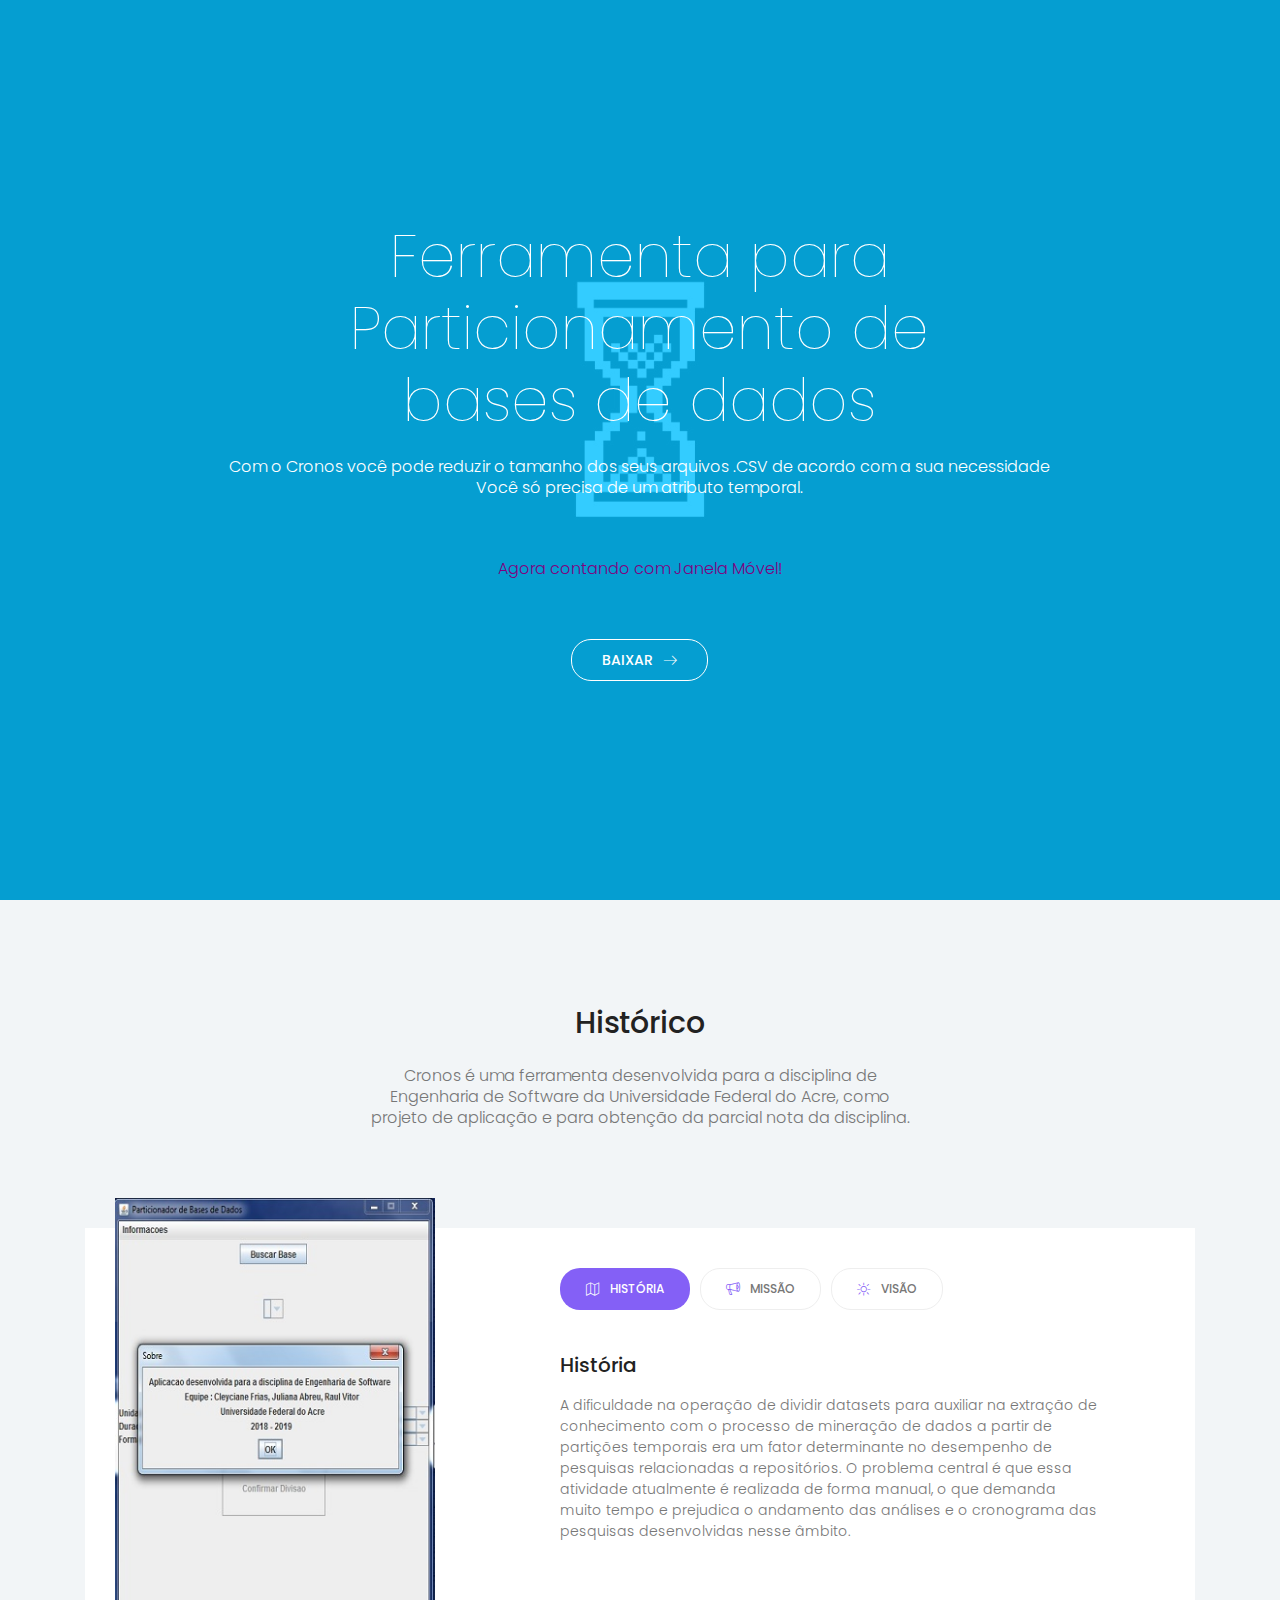
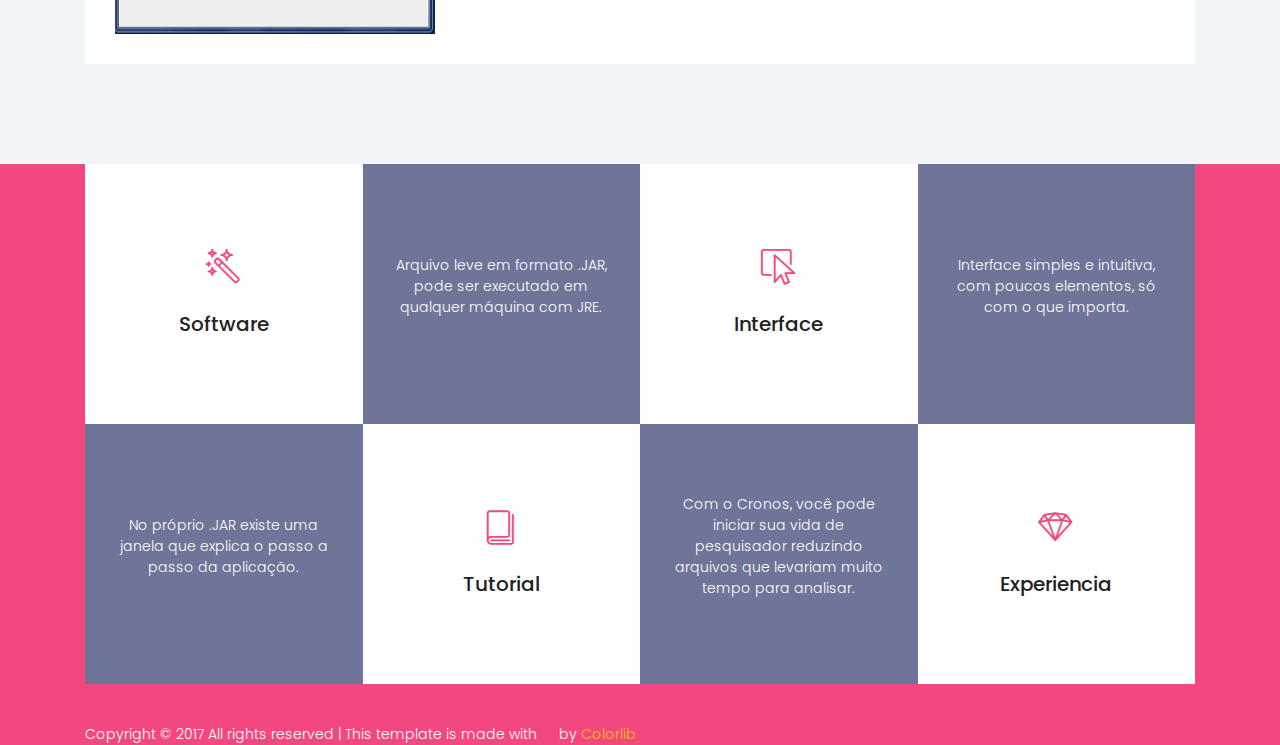
<file: index.html>
<!DOCTYPE html>
<html lang="zxx" class="no-js">
<head>
	<!-- Mobile Specific Meta -->
	<meta name="viewport" content="width=device-width, initial-scale=1, shrink-to-fit=no">
	<!-- Favicon-->
	<link rel="shortcut icon" href="img/fav.png">
	<!-- Author Meta -->
	<meta name="author" content="CodePixar">
	<!-- Meta Description -->
	<meta name="description" content="">
	<!-- Meta Keyword -->
	<meta name="keywords" content="">
	<!-- meta character set -->
	<meta charset="UTF-8">
	<!-- Site Title -->
	<title>Cronos</title>

	<link href="https://fonts.googleapis.com/css?family=Poppins:100,300,500" rel="stylesheet">
		<!--
		CSS
		============================================= -->
		<link rel="stylesheet" href="css/linearicons.css">
		<link rel="stylesheet" href="css/owl.carousel.css">
		<link rel="stylesheet" href="css/font-awesome.min.css">
		<link rel="stylesheet" href="css/nice-select.css">
		<link rel="stylesheet" href="css/magnific-popup.css">
		<link rel="stylesheet" href="css/bootstrap.css">
		<link rel="stylesheet" href="css/main.css">
	</head>
	<body>
		<!-- End Header Area -->
		<!-- Start Banner Area -->
		<section class="banner-area relative">
			<div class="overlay overlay-bg"></div>
			<div class="container">
				<div class="row fullscreen align-items-center justify-content-center">
					<div class="col-lg-10">
						<div class="banner-content text-center">
							<h1 class="text-white">Ferramenta para <br>
							Particionamento de <br>bases de dados</h1>
							<p class="text-white">Com o Cronos você pode reduzir o tamanho dos seus arquivos .CSV de acordo com a sua necessidade <br> Você só precisa de um atributo temporal.</p>
							<p style="color : purple;">Agora contando com Janela Móvel!</p>
							<a href="https://github.com/raulvitorl/CRONOS/raw/master/Cronos.jar" class="primary-btn d-inline-flex align-items-center"><span class="mr-10">Baixar</span><span class="lnr lnr-arrow-right"></span></a>
						</div>
					</div>
				</div>
			</div>
		</section>
		<!-- End Banner Area -->
		<!-- Start History Area -->
		<section class="section-gap history-area">
			<div class="container">
				<div class="row justify-content-center">
					<div class="col-lg-6 col-md-8">
						<div class="section-title text-center">
							<h2>Histórico</h2>
							<p>Cronos é uma ferramenta desenvolvida para a disciplina de Engenharia de Software da Universidade Federal do Acre, como projeto de aplicação e para obtenção da parcial nota da disciplina.</p>
						</div>
					</div>
				</div>
				<div class="history-tab-wrapper">
					<div class="row justify-content-between">
						<div class="col-lg-4">
							<div class="tab-thumb text-center">
								<img src="img/tab-thumb.jpg" class="img-fluid" alt="">
							</div>
						</div>
						<div class="col-lg-6 ml-auto">
							<div class="tab-total-content">
								<div class="nav ilene-tabs" id="myTab" role="tablist">
									<a class="nav-item active" id="nav-home-tab" data-toggle="tab" href="#nav-history" role="tab" aria-controls="nav-history" aria-selected="true"><span class="lnr lnr-map"></span>História</a>
									<a class="nav-item" id="nav-profile-tab" data-toggle="tab" href="#nav-mission" role="tab" aria-controls="nav-mission" aria-selected="false"><span class="lnr lnr-bullhorn"></span>Missão</a>
									<a class="nav-item" id="nav-contact-tab" data-toggle="tab" href="#nav-vission" role="tab" aria-controls="nav-vission" aria-selected="false"><span class="lnr lnr-sun"></span>Visão</a>
								</div>
								<div class="tab-content mt-40" id="nav-tabContent">
									<div class="tab-pane fade show active" id="nav-history" role="tabpanel" aria-labelledby="nav-home-tab">
										<div class="single-content">
											<h3>História</h3>
											<p>A dificuldade na operação de dividir datasets para auxiliar na extração de conhecimento com o processo de mineração de dados a partir de partições temporais era um fator determinante no desempenho de pesquisas relacionadas a repositórios. O problema central é que essa atividade atualmente é realizada de forma manual, o que demanda muito tempo e prejudica o andamento das análises e o cronograma das pesquisas desenvolvidas nesse âmbito.</p>
										</div>
									</div>
									<div class="tab-pane fade" id="nav-mission" role="tabpanel" aria-labelledby="nav-profile-tab">
										<div class="single-content">
											<h3>Missão</h3>
											<p>Ter uma ferramenta que receba como entrada uma base de dados de qualquer domínio em um formato pré-definido (CSV) e gerar arquivos com bases menores em determinado intervalo de tempo(Janela temporal). A principal característica que esse Dataset deve possuir é a existência de pelo menos um atributo que seja temporal.</p>
										</div>
									</div>
									<div class="tab-pane fade" id="nav-vission" role="tabpanel" aria-labelledby="nav-contact-tab">
										<div class="single-content">
											<h3>Trabalhos Futuros</h3>
											<p>A forma como Cronos realiza a operação de particionamento atualmente é fixa, e o que é mais desejado por pesquisadores dessa área é a janela deslizante, dados os requisitos do projeto inicial, e a forma como o processo d desenvolvimento foi levado desde então, a janela deslizante acabou não podendo ser inteiramente implementada, mas almeja-se que seja.</p>
										</div>
									</div>
								</div>
							</div>
						</div>
						<div class="col-lg-1"></div>
					</div>
				</div>
			</div>
		</section>
		<!-- End History Area -->
		<!-- Start Service Area -->
		<section class="service-area">
			<div class="container">
				<div class="row no-gutters">
					<div class="col-md-3 col-sm-6">
						<div class="single-service">
							<div class="top">
								<div class="content text-center">
									<span class="lnr lnr-magic-wand"></span>
									<h3>Software</h3>
								</div>
							</div>
							<div class="bottom">
								<p>No próprio .JAR existe uma janela que explica o passo a passo da aplicação.</p>
							</div>
						</div>
					</div>
					<div class="col-md-3 col-sm-6">
						<div class="single-service d-flex flex-column">
							<div class="bottom order-2 order-sm-1">
								<p>Arquivo leve em formato .JAR, pode ser executado em qualquer máquina com JRE.</p>
							</div>
							<div class="top order-1 order-sm-2">
								<div class="content text-center">
									<span class="lnr lnr-book"></span>
									<h3>Tutorial</h3>
								</div>
							</div>
						</div>
					</div>
					<div class="col-md-3 col-sm-6">
						<div class="single-service">
							<div class="top">
								<div class="content text-center">
									<span class="lnr lnr-select"></span>
									<h3>Interface</h3>
								</div>
							</div>
							<div class="bottom">
								<p>Com o Cronos, você pode iniciar sua vida de pesquisador reduzindo arquivos que levariam muito tempo para analisar.</p>
							</div>
						</div>
					</div>
					<div class="col-md-3 col-sm-6">
						<div class="single-service d-flex flex-column">
							<div class="bottom order-2 order-sm-1">
								<p>Interface simples e intuitiva, com poucos elementos, só com o que importa.</p>
							</div>
							<div class="top order-1 order-sm-2">
								<div class="content text-center">
									<span class="lnr lnr-diamond"></span>
									<h3>Experiencia</h3>
								</div>
							</div>
						</div>
					</div>
				</div>
				<div class="footer-bottom d-flex justify-content-between align-items-center flex-wrap">
					<p class="footer-text m-0">Copyright &copy; 2017 All rights reserved   |   This template is made with <i class="fa fa-heart-o" aria-hidden="true"></i> by <a href="https://colorlib.com">Colorlib</a></p>
					<div class="footer-social d-flex align-items-center">
					</div>
				</div>
			</div>
		</section>
		<!-- End Service Area -->
			
		<script src="js/vendor/jquery-2.2.4.min.js"></script>
		<script src="https://cdnjs.cloudflare.com/ajax/libs/popper.js/1.11.0/umd/popper.min.js" integrity="sha384-b/U6ypiBEHpOf/4+1nzFpr53nxSS+GLCkfwBdFNTxtclqqenISfwAzpKaMNFNmj4" crossorigin="anonymous"></script>
		<script src="js/vendor/bootstrap.min.js"></script>
		<script src="js/jquery.ajaxchimp.min.js"></script>
		<script src="js/owl.carousel.min.js"></script>
		<script src="js/jquery.nice-select.min.js"></script>
		<script src="js/jquery.magnific-popup.min.js"></script>
		<script src="js/main.js"></script>
	</body>
</html>
</file>
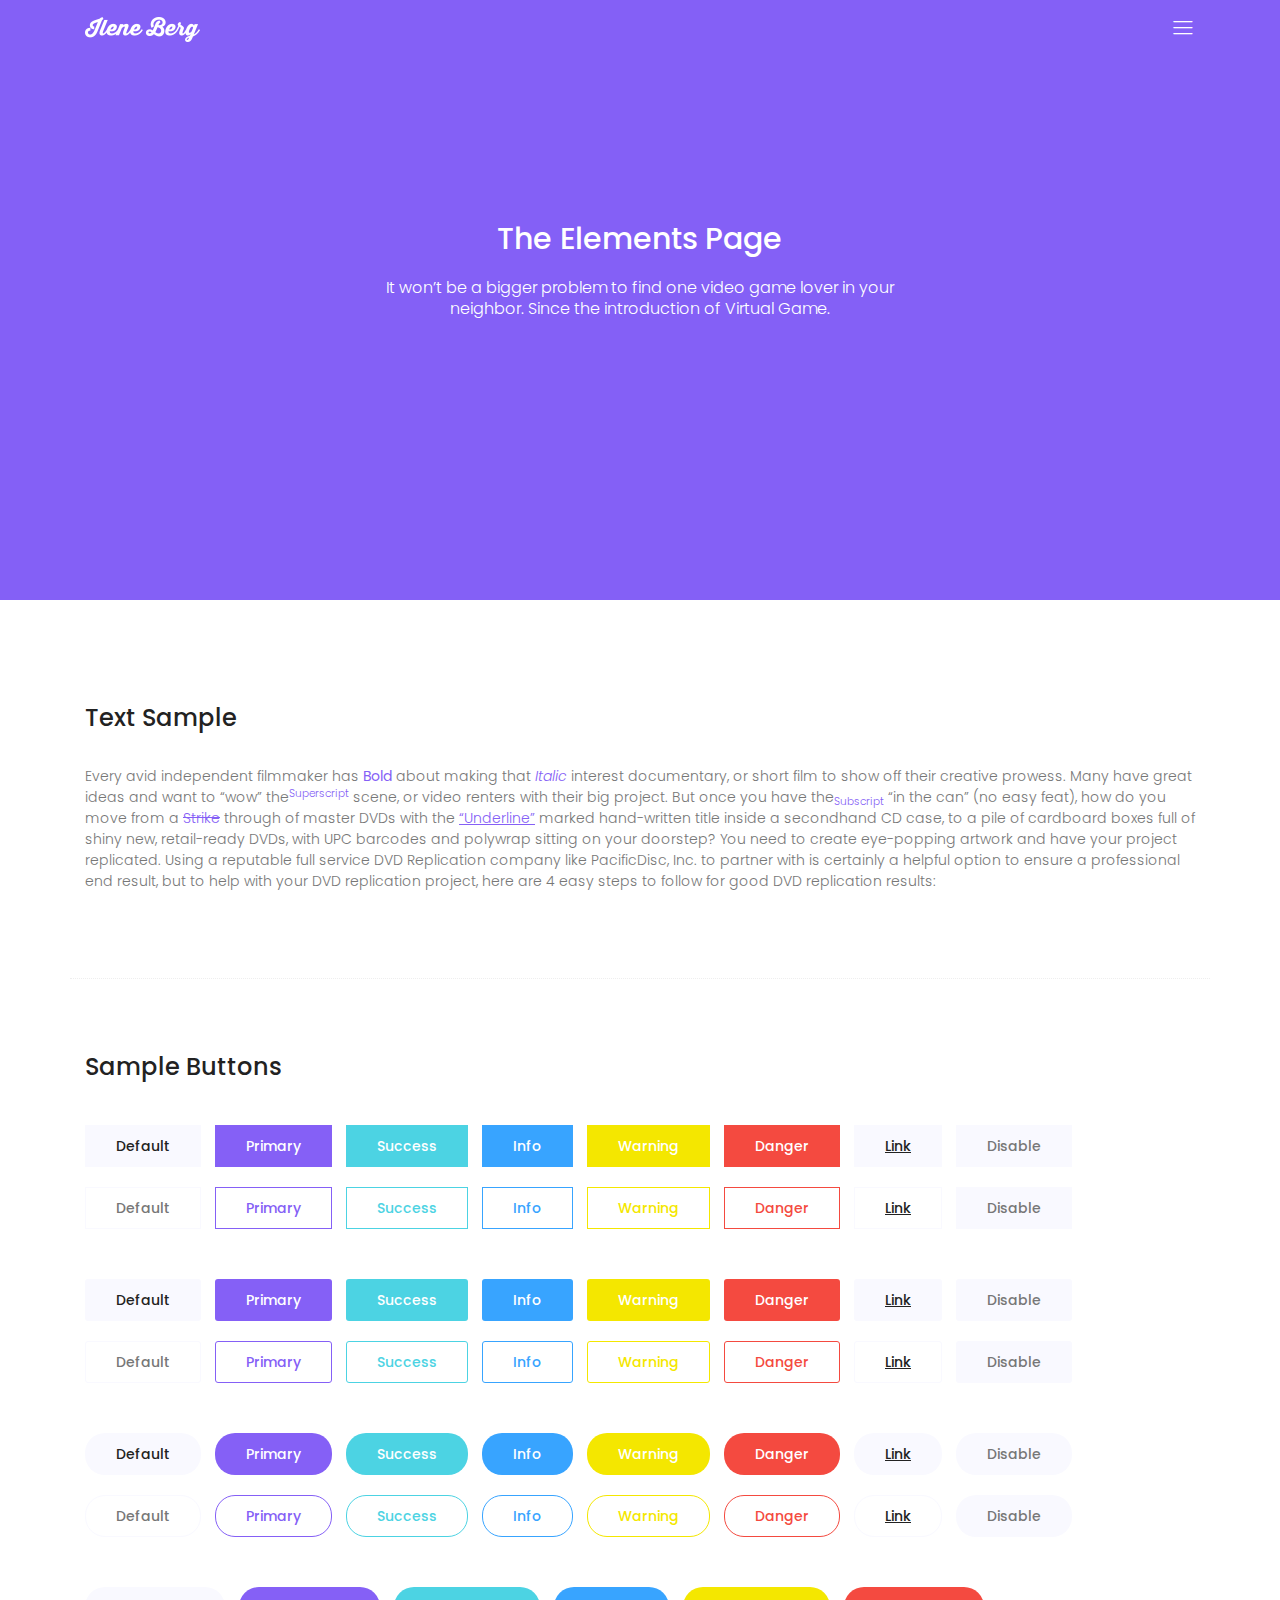
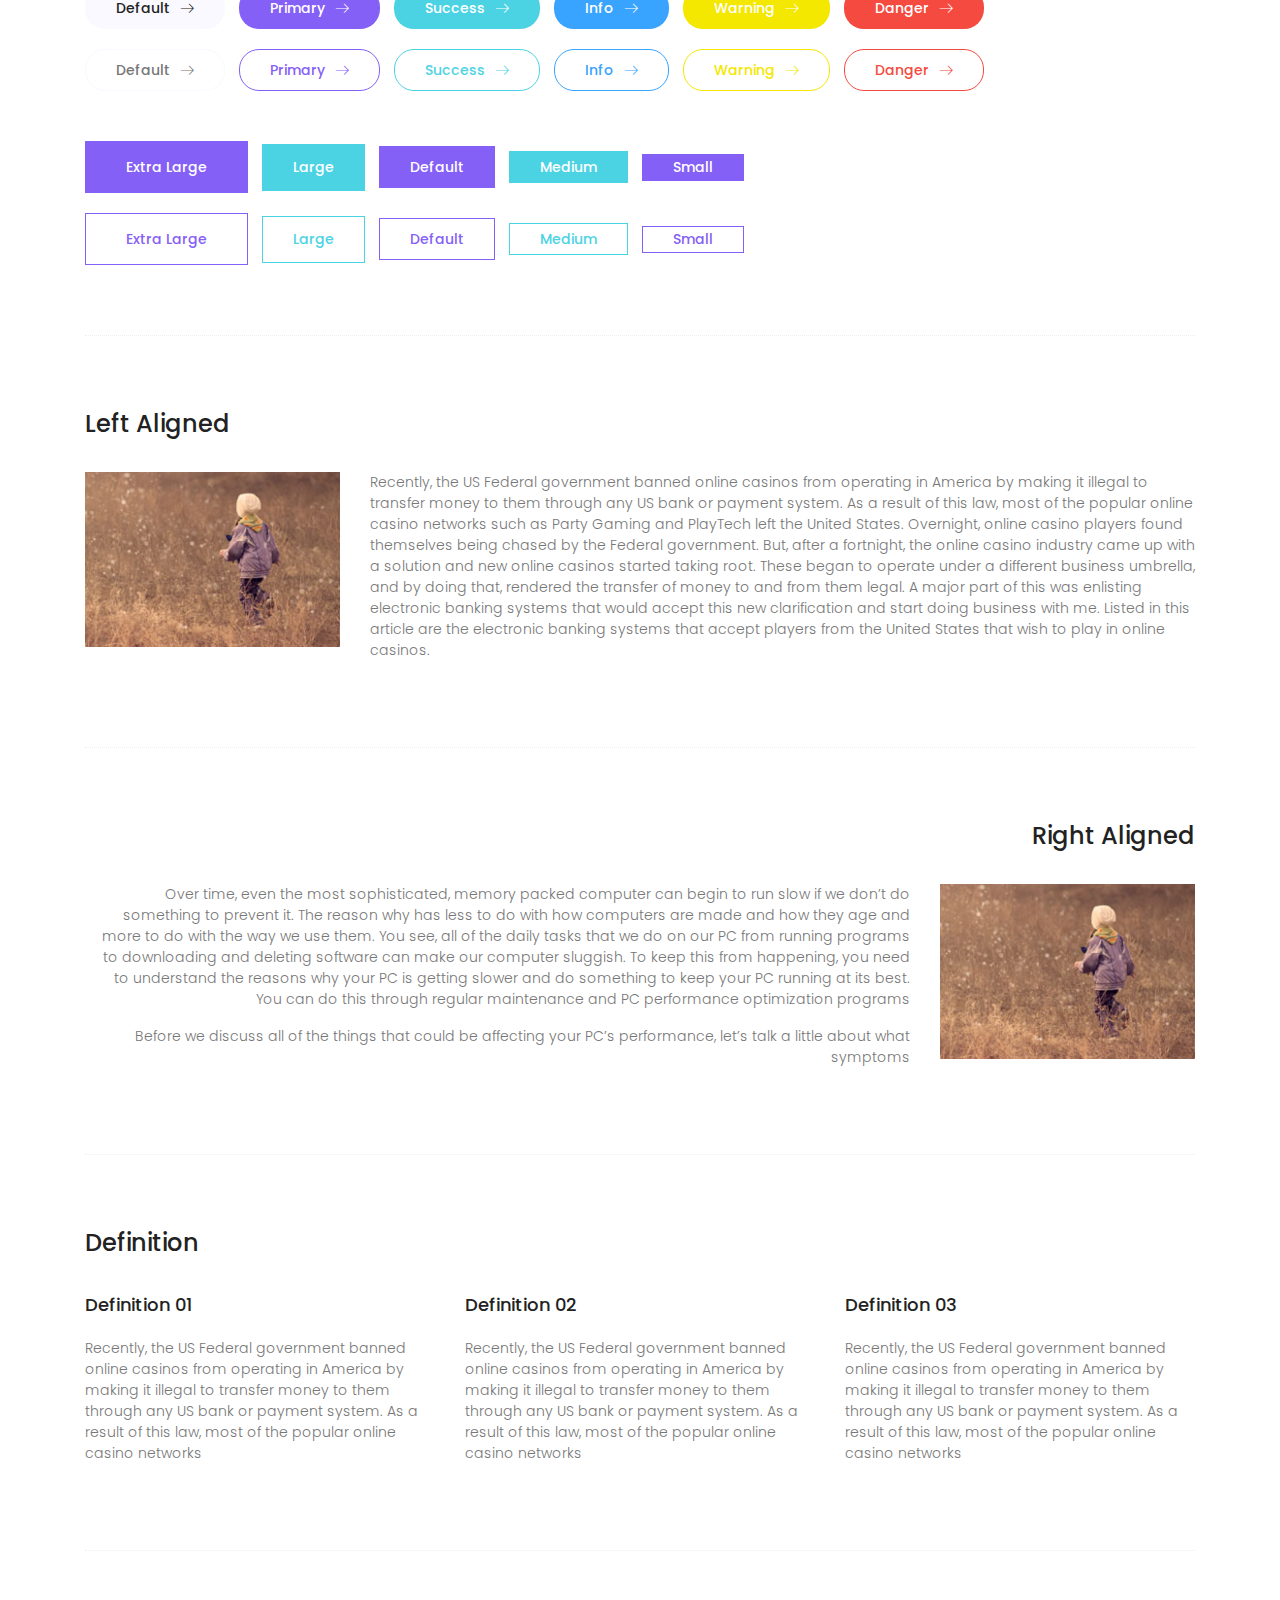
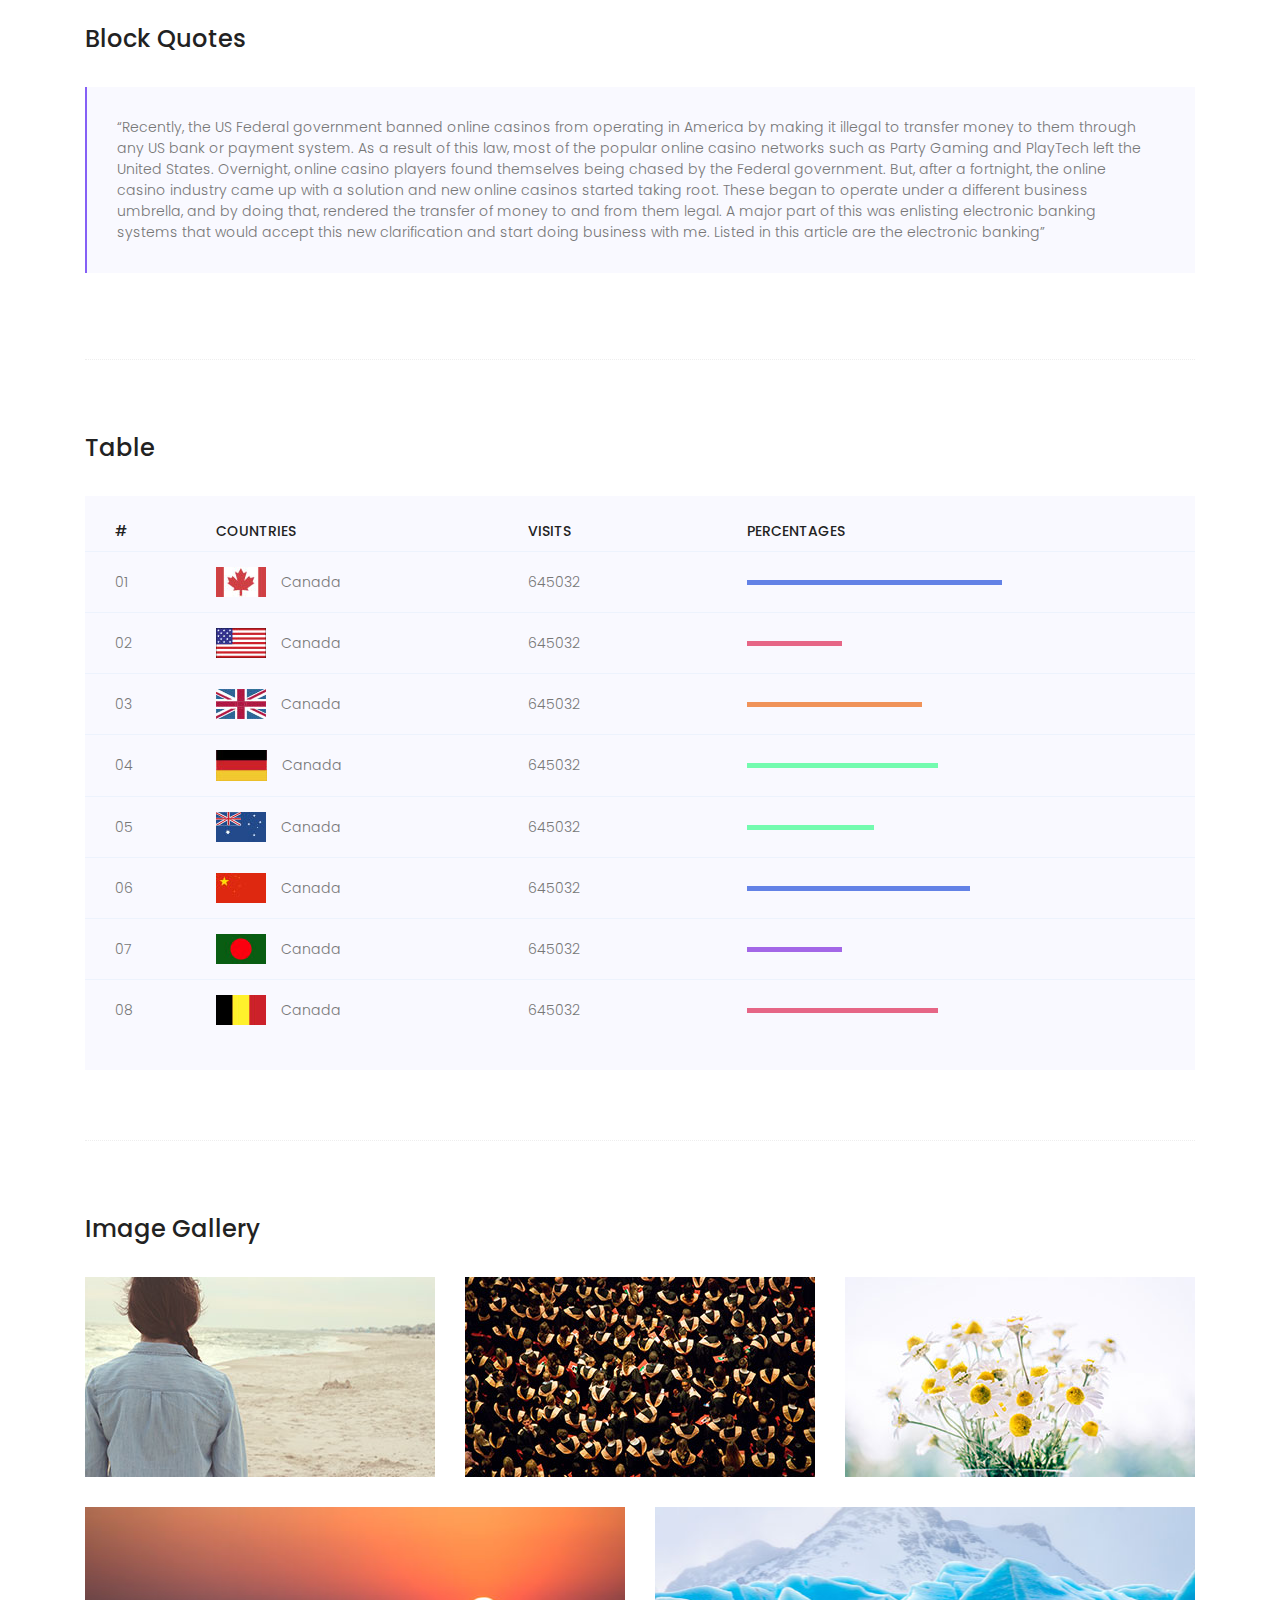
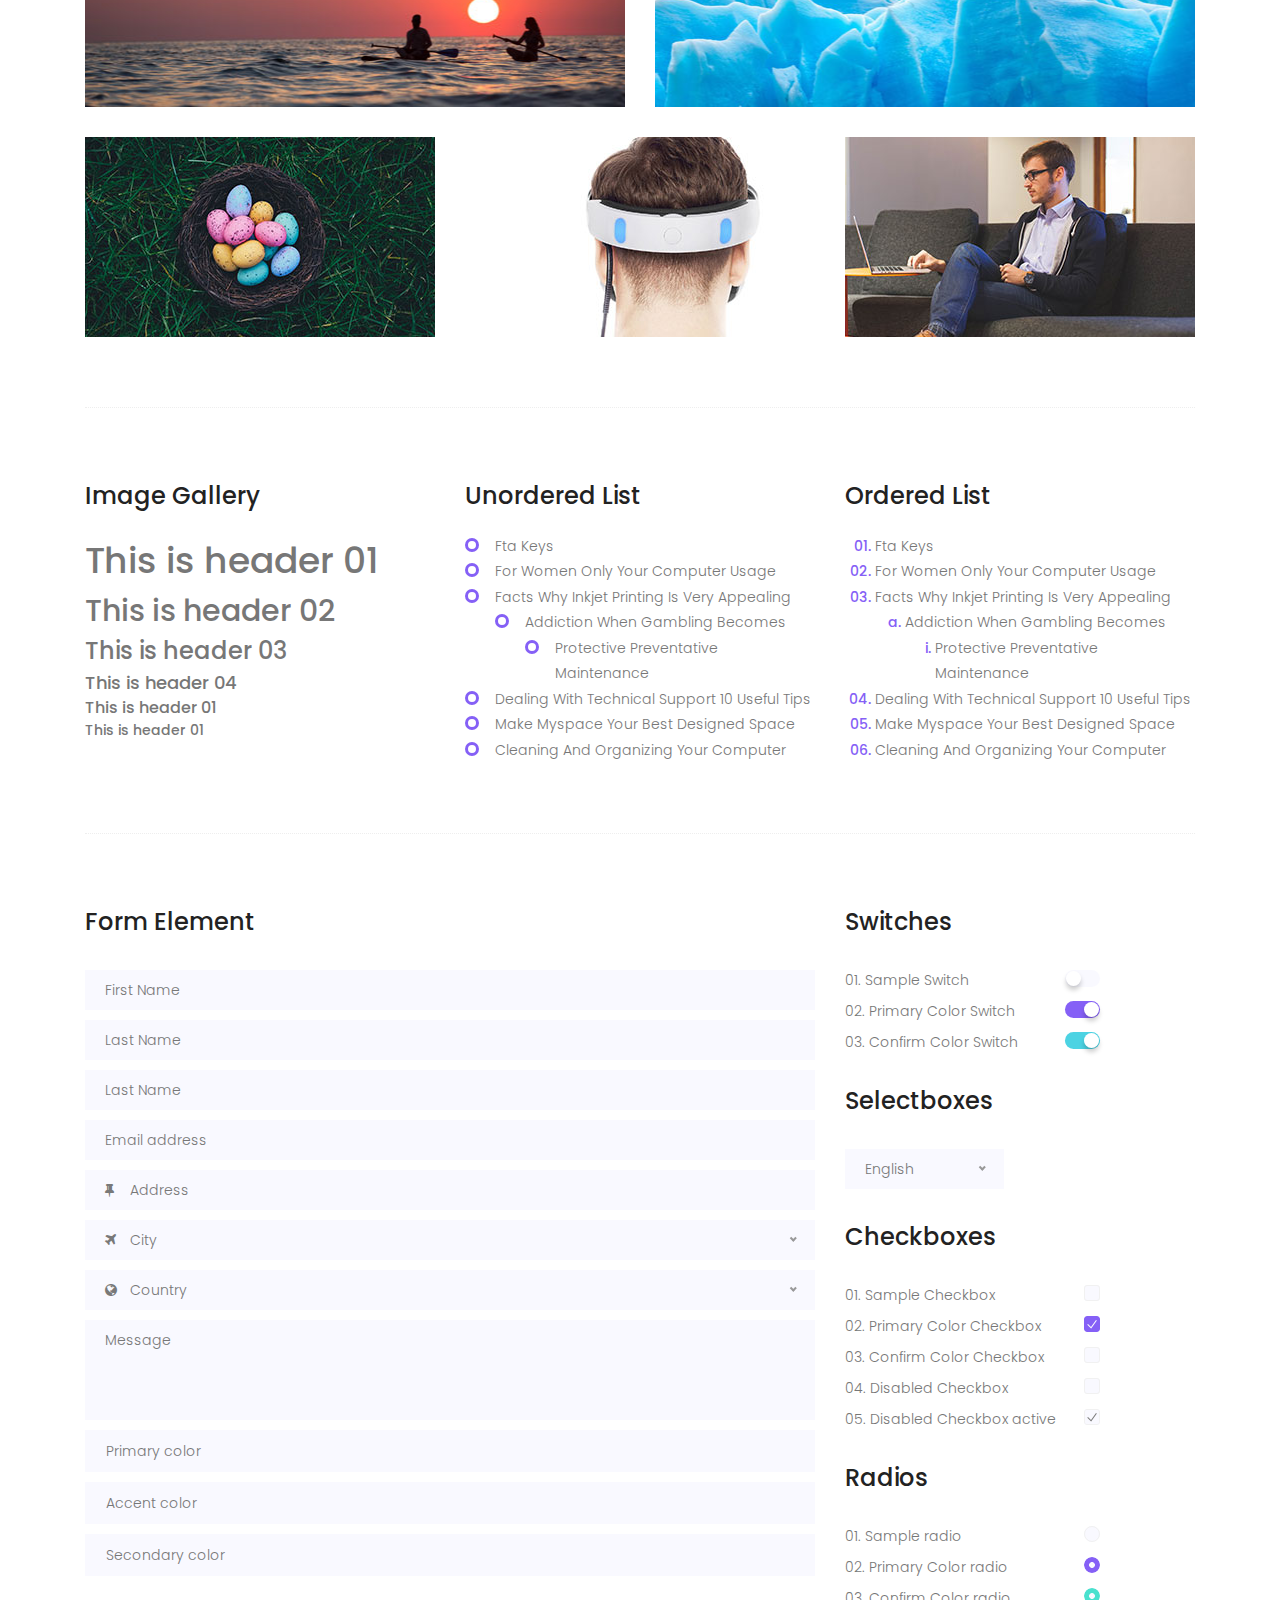
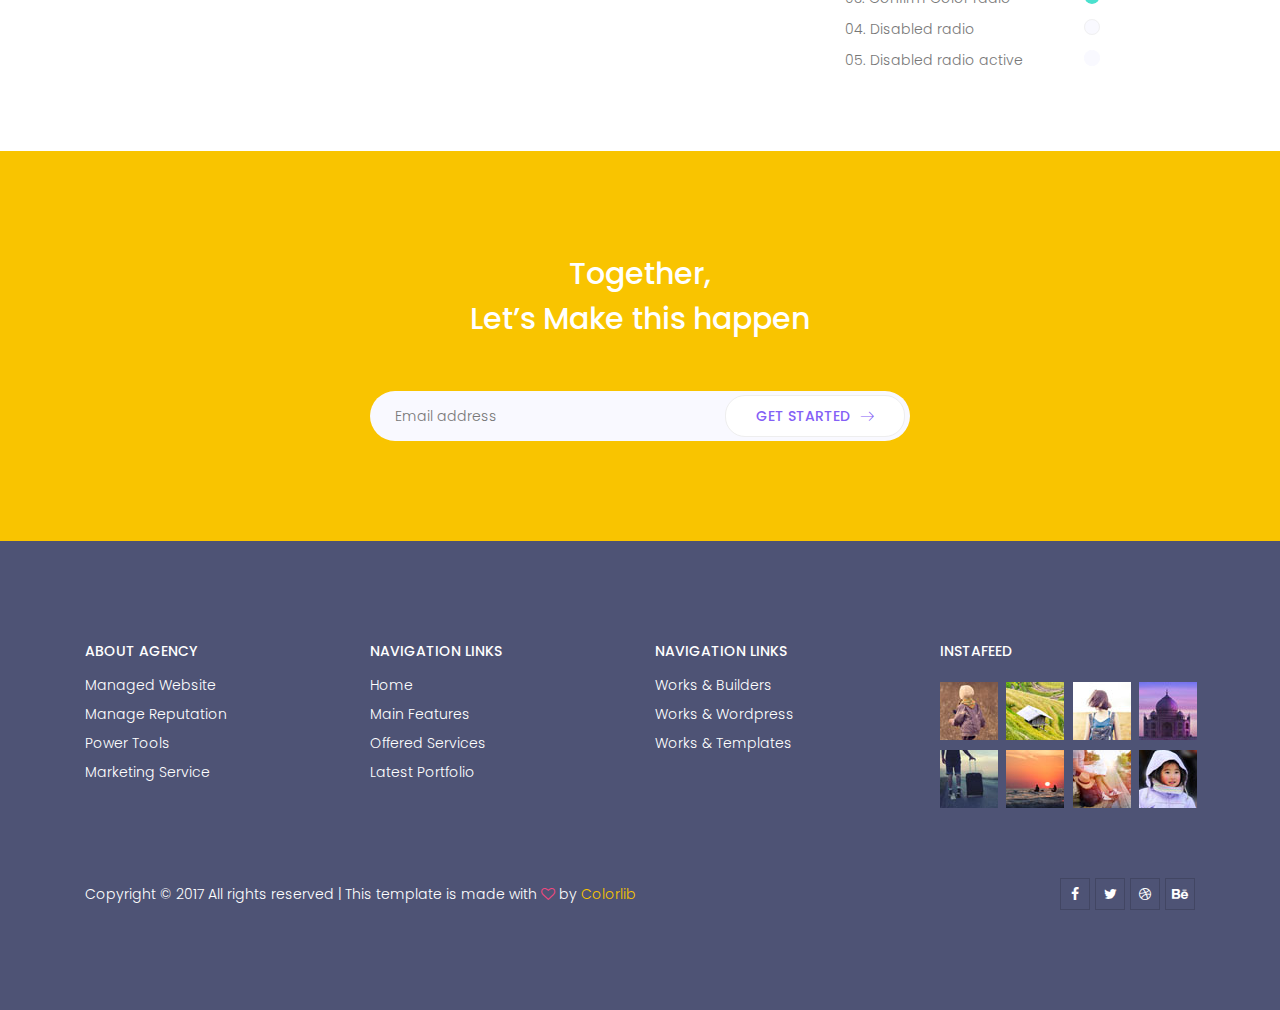
<file: elements.html>
<!DOCTYPE html>
<html lang="zxx" class="no-js">
	<head>
		<!-- Mobile Specific Meta -->
		<meta name="viewport" content="width=device-width, initial-scale=1, shrink-to-fit=no">
		<!-- Favicon-->
		<link rel="shortcut icon" href="img/fav.png">
		<!-- Author Meta -->
		<meta name="author" content="CodePixar">
		<!-- Meta Description -->
		<meta name="description" content="">
		<!-- Meta Keyword -->
		<meta name="keywords" content="">
		<!-- meta character set -->
		<meta charset="UTF-8">
		<!-- Site Title -->
		<title>Bobsled</title>
		<link href="https://fonts.googleapis.com/css?family=Poppins:300,500,600" rel="stylesheet">
		<!--
		CSS
		============================================= -->
		<link rel="stylesheet" href="css/linearicons.css">
		<link rel="stylesheet" href="css/owl.carousel.css">
		<link rel="stylesheet" href="css/font-awesome.min.css">
		<link rel="stylesheet" href="css/nice-select.css">
		<link rel="stylesheet" href="css/magnific-popup.css">
		<link rel="stylesheet" href="css/bootstrap.css">
		<link rel="stylesheet" href="css/main.css">
	</head>
	<body>
		<!-- Start Header Area -->
		<header class="default-header">
			<div class="container">
				<div class="header-wrap">
					<div class="header-top d-flex justify-content-between align-items-center">
						<div class="logo">
							<a href="index.html"><img src="img/logo.png" alt=""></a>
						</div>
						<div class="main-menubar d-flex align-items-center">
							<nav class="hide">
								<a href="index.html">Home</a>
								<a href="generic.html">Generic</a>
								<a href="elements.html">Elements</a>
							</nav>
							<div class="menu-bar"><span class="lnr lnr-menu"></span></div>
						</div>
					</div>
				</div>
			</div>
		</header>
		<!-- End Header Area -->
		<!-- Start Banner Area -->
		<section class="generic-banner relative">
			<div class="overlay overlay-bg"></div>
			<div class="container">
				<div class="row height align-items-center justify-content-center">
					<div class="col-lg-10">
						<div class="banner-content text-center">
							<h2 class="text-white">The Elements Page</h2>
							<p class="text-white">It won’t be a bigger problem to find one video game lover in your <br> neighbor. Since the introduction of Virtual Game.</p>
						</div>
					</div>
				</div>
			</div>
		</section>
		<!-- End Banner Area -->
		<!-- Start Sample Area -->
		<section class="sample-text-area">
			<div class="container">
				<h3 class="text-heading">Text Sample</h3>
				<p class="sample-text">
					Every avid independent filmmaker has <b>Bold</b> about making that <i>Italic</i> interest documentary, or short film to show off their creative prowess. Many have great ideas and want to “wow” the<sup>Superscript</sup> scene, or video renters with their big project.  But once you have the<sub>Subscript</sub> “in the can” (no easy feat), how do you move from a <del>Strike</del> through of master DVDs with the <u>“Underline”</u> marked hand-written title inside a secondhand CD case, to a pile of cardboard boxes full of shiny new, retail-ready DVDs, with UPC barcodes and polywrap sitting on your doorstep?  You need to create eye-popping artwork and have your project replicated. Using a reputable full service DVD Replication company like PacificDisc, Inc. to partner with is certainly a helpful option to ensure a professional end result, but to help with your DVD replication project, here are 4 easy steps to follow for good DVD replication results:
				</p>
			</div>
		</section>
		<!-- End Sample Area -->
		<!-- Start Button -->
		<section class="button-area">
			<div class="container border-top-generic">
				<h3 class="text-heading">Sample Buttons</h3>
				<div class="button-group-area">
					<a href="#" class="genric-btn default">Default</a>
					<a href="#" class="genric-btn primary">Primary</a>
					<a href="#" class="genric-btn success">Success</a>
					<a href="#" class="genric-btn info">Info</a>
					<a href="#" class="genric-btn warning">Warning</a>
					<a href="#" class="genric-btn danger">Danger</a>
					<a href="#" class="genric-btn link">Link</a>
					<a href="#" class="genric-btn disable">Disable</a>
				</div>
				<div class="button-group-area mt-10">
					<a href="#" class="genric-btn default-border">Default</a>
					<a href="#" class="genric-btn primary-border">Primary</a>
					<a href="#" class="genric-btn success-border">Success</a>
					<a href="#" class="genric-btn info-border">Info</a>
					<a href="#" class="genric-btn warning-border">Warning</a>
					<a href="#" class="genric-btn danger-border">Danger</a>
					<a href="#" class="genric-btn link-border">Link</a>
					<a href="#" class="genric-btn disable">Disable</a>
				</div>
				<div class="button-group-area mt-40">
					<a href="#" class="genric-btn default radius">Default</a>
					<a href="#" class="genric-btn primary radius">Primary</a>
					<a href="#" class="genric-btn success radius">Success</a>
					<a href="#" class="genric-btn info radius">Info</a>
					<a href="#" class="genric-btn warning radius">Warning</a>
					<a href="#" class="genric-btn danger radius">Danger</a>
					<a href="#" class="genric-btn link radius">Link</a>
					<a href="#" class="genric-btn disable radius">Disable</a>
				</div>
				<div class="button-group-area mt-10">
					<a href="#" class="genric-btn default-border radius">Default</a>
					<a href="#" class="genric-btn primary-border radius">Primary</a>
					<a href="#" class="genric-btn success-border radius">Success</a>
					<a href="#" class="genric-btn info-border radius">Info</a>
					<a href="#" class="genric-btn warning-border radius">Warning</a>
					<a href="#" class="genric-btn danger-border radius">Danger</a>
					<a href="#" class="genric-btn link-border radius">Link</a>
					<a href="#" class="genric-btn disable radius">Disable</a>
				</div>
				<div class="button-group-area mt-40">
					<a href="#" class="genric-btn default circle">Default</a>
					<a href="#" class="genric-btn primary circle">Primary</a>
					<a href="#" class="genric-btn success circle">Success</a>
					<a href="#" class="genric-btn info circle">Info</a>
					<a href="#" class="genric-btn warning circle">Warning</a>
					<a href="#" class="genric-btn danger circle">Danger</a>
					<a href="#" class="genric-btn link circle">Link</a>
					<a href="#" class="genric-btn disable circle">Disable</a>
				</div>
				<div class="button-group-area mt-10">
					<a href="#" class="genric-btn default-border circle">Default</a>
					<a href="#" class="genric-btn primary-border circle">Primary</a>
					<a href="#" class="genric-btn success-border circle">Success</a>
					<a href="#" class="genric-btn info-border circle">Info</a>
					<a href="#" class="genric-btn warning-border circle">Warning</a>
					<a href="#" class="genric-btn danger-border circle">Danger</a>
					<a href="#" class="genric-btn link-border circle">Link</a>
					<a href="#" class="genric-btn disable circle">Disable</a>
				</div>
				<div class="button-group-area mt-40">
					<a href="#" class="genric-btn default circle arrow">Default<span class="lnr lnr-arrow-right"></span></a>
					<a href="#" class="genric-btn primary circle arrow">Primary<span class="lnr lnr-arrow-right"></span></a>
					<a href="#" class="genric-btn success circle arrow">Success<span class="lnr lnr-arrow-right"></span></a>
					<a href="#" class="genric-btn info circle arrow">Info<span class="lnr lnr-arrow-right"></span></a>
					<a href="#" class="genric-btn warning circle arrow">Warning<span class="lnr lnr-arrow-right"></span></a>
					<a href="#" class="genric-btn danger circle arrow">Danger<span class="lnr lnr-arrow-right"></span></a>
				</div>
				<div class="button-group-area mt-10">
					<a href="#" class="genric-btn default-border circle arrow">Default<span class="lnr lnr-arrow-right"></span></a>
					<a href="#" class="genric-btn primary-border circle arrow">Primary<span class="lnr lnr-arrow-right"></span></a>
					<a href="#" class="genric-btn success-border circle arrow">Success<span class="lnr lnr-arrow-right"></span></a>
					<a href="#" class="genric-btn info-border circle arrow">Info<span class="lnr lnr-arrow-right"></span></a>
					<a href="#" class="genric-btn warning-border circle arrow">Warning<span class="lnr lnr-arrow-right"></span></a>
					<a href="#" class="genric-btn danger-border circle arrow">Danger<span class="lnr lnr-arrow-right"></span></a>
				</div>
				<div class="button-group-area mt-40">
					<a href="#" class="genric-btn primary e-large">Extra Large</a>
					<a href="#" class="genric-btn success large">Large</a>
					<a href="#" class="genric-btn primary">Default</a>
					<a href="#" class="genric-btn success medium">Medium</a>
					<a href="#" class="genric-btn primary small">Small</a>
				</div>
				<div class="button-group-area mt-10">
					<a href="#" class="genric-btn primary-border e-large">Extra Large</a>
					<a href="#" class="genric-btn success-border large">Large</a>
					<a href="#" class="genric-btn primary-border">Default</a>
					<a href="#" class="genric-btn success-border medium">Medium</a>
					<a href="#" class="genric-btn primary-border small">Small</a>
				</div>
			</div>
		</section>
		<!-- End Button -->
		<!-- Start Align Area -->
		<div class="white-bg">
			<div class="container">
				<div class="section-top-border">
					<h3 class="mb-30">Left Aligned</h3>
					<div class="row">
						<div class="col-md-3">
							<img src="img/d.jpg" alt="" class="img-fluid">
						</div>
						<div class="col-md-9 mt-sm-20">
							<p>Recently, the US Federal government banned online casinos from operating in America by making it illegal to transfer money to them through any US bank or payment system. As a result of this law, most of the popular online casino networks such as Party Gaming and PlayTech left the United States. Overnight, online casino players found themselves being chased by the Federal government. But, after a fortnight, the online casino industry came up with a solution and new online casinos started taking root. These began to operate under a different business umbrella, and by doing that, rendered the transfer of money to and from them legal. A major part of this was enlisting electronic banking systems that would accept this new clarification and start doing business with me. Listed in this article are the electronic banking systems that accept players from the United States that wish to play in online casinos.</p>
						</div>
					</div>
				</div>
				<div class="section-top-border text-right">
					<h3 class="mb-30">Right Aligned</h3>
					<div class="row">
						<div class="col-md-9">
							<p class="text-right">Over time, even the most sophisticated, memory packed computer can begin to run slow if we don’t do something to prevent it. The reason why has less to do with how computers are made and how they age and more to do with the way we use them. You see, all of the daily tasks that we do on our PC from running programs to downloading and deleting software can make our computer sluggish. To keep this from happening, you need to understand the reasons why your PC is getting slower and do something to keep your PC running at its best. You can do this through regular maintenance and PC performance optimization programs</p>
							<p class="text-right">Before we discuss all of the things that could be affecting your PC’s performance, let’s talk a little about what symptoms</p>
						</div>
						<div class="col-md-3">
							<img src="img/d.jpg" alt="" class="img-fluid">
						</div>
					</div>
				</div>
				<div class="section-top-border">
					<h3 class="mb-30">Definition</h3>
					<div class="row">
						<div class="col-md-4">
							<div class="single-defination">
								<h4 class="mb-20">Definition 01</h4>
								<p>Recently, the US Federal government banned online casinos from operating in America by making it illegal to transfer money to them through any US bank or payment system. As a result of this law, most of the popular online casino networks</p>
							</div>
						</div>
						<div class="col-md-4">
							<div class="single-defination">
								<h4 class="mb-20">Definition 02</h4>
								<p>Recently, the US Federal government banned online casinos from operating in America by making it illegal to transfer money to them through any US bank or payment system. As a result of this law, most of the popular online casino networks</p>
							</div>
						</div>
						<div class="col-md-4">
							<div class="single-defination">
								<h4 class="mb-20">Definition 03</h4>
								<p>Recently, the US Federal government banned online casinos from operating in America by making it illegal to transfer money to them through any US bank or payment system. As a result of this law, most of the popular online casino networks</p>
							</div>
						</div>
					</div>
				</div>
				<div class="section-top-border">
					<h3 class="mb-30">Block Quotes</h3>
					<div class="row">
						<div class="col-lg-12">
							<blockquote class="generic-blockquote">
								“Recently, the US Federal government banned online casinos from operating in America by making it illegal to transfer money to them through any US bank or payment system. As a result of this law, most of the popular online casino networks such as Party Gaming and PlayTech left the United States. Overnight, online casino players found themselves being chased by the Federal government. But, after a fortnight, the online casino industry came up with a solution and new online casinos started taking root. These began to operate under a different business umbrella, and by doing that, rendered the transfer of money to and from them legal. A major part of this was enlisting electronic banking systems that would accept this new clarification and start doing business with me. Listed in this article are the electronic banking”
							</blockquote>
						</div>
					</div>
				</div>
				<div class="section-top-border">
					<h3 class="mb-30">Table</h3>
					<div class="progress-table-wrap">
						<div class="progress-table">
							<div class="table-head">
								<div class="serial">#</div>
								<div class="country">Countries</div>
								<div class="visit">Visits</div>
								<div class="percentage">Percentages</div>
							</div>
							<div class="table-row">
								<div class="serial">01</div>
								<div class="country"> <img src="img/f1.jpg" alt="flag">Canada</div>
								<div class="visit">645032</div>
								<div class="percentage">
									<div class="progress">
										<div class="progress-bar color-1" role="progressbar" style="width: 80%" aria-valuenow="80" aria-valuemin="0" aria-valuemax="100"></div>
									</div>
								</div>
							</div>
							<div class="table-row">
								<div class="serial">02</div>
								<div class="country"> <img src="img/f2.jpg" alt="flag">Canada</div>
								<div class="visit">645032</div>
								<div class="percentage">
									<div class="progress">
										<div class="progress-bar color-2" role="progressbar" style="width: 30%" aria-valuenow="30" aria-valuemin="0" aria-valuemax="100"></div>
									</div>
								</div>
							</div>
							<div class="table-row">
								<div class="serial">03</div>
								<div class="country"> <img src="img/f3.jpg" alt="flag">Canada</div>
								<div class="visit">645032</div>
								<div class="percentage">
									<div class="progress">
										<div class="progress-bar color-3" role="progressbar" style="width: 55%" aria-valuenow="55" aria-valuemin="0" aria-valuemax="100"></div>
									</div>
								</div>
							</div>
							<div class="table-row">
								<div class="serial">04</div>
								<div class="country"> <img src="img/f4.jpg" alt="flag">Canada</div>
								<div class="visit">645032</div>
								<div class="percentage">
									<div class="progress">
										<div class="progress-bar color-4" role="progressbar" style="width: 60%" aria-valuenow="60" aria-valuemin="0" aria-valuemax="100"></div>
									</div>
								</div>
							</div>
							<div class="table-row">
								<div class="serial">05</div>
								<div class="country"> <img src="img/f5.jpg" alt="flag">Canada</div>
								<div class="visit">645032</div>
								<div class="percentage">
									<div class="progress">
										<div class="progress-bar color-5" role="progressbar" style="width: 40%" aria-valuenow="40" aria-valuemin="0" aria-valuemax="100"></div>
									</div>
								</div>
							</div>
							<div class="table-row">
								<div class="serial">06</div>
								<div class="country"> <img src="img/f6.jpg" alt="flag">Canada</div>
								<div class="visit">645032</div>
								<div class="percentage">
									<div class="progress">
										<div class="progress-bar color-6" role="progressbar" style="width: 70%" aria-valuenow="70" aria-valuemin="0" aria-valuemax="100"></div>
									</div>
								</div>
							</div>
							<div class="table-row">
								<div class="serial">07</div>
								<div class="country"> <img src="img/f7.jpg" alt="flag">Canada</div>
								<div class="visit">645032</div>
								<div class="percentage">
									<div class="progress">
										<div class="progress-bar color-7" role="progressbar" style="width: 30%" aria-valuenow="30" aria-valuemin="0" aria-valuemax="100"></div>
									</div>
								</div>
							</div>
							<div class="table-row">
								<div class="serial">08</div>
								<div class="country"> <img src="img/f8.jpg" alt="flag">Canada</div>
								<div class="visit">645032</div>
								<div class="percentage">
									<div class="progress">
										<div class="progress-bar color-8" role="progressbar" style="width: 60%" aria-valuenow="60" aria-valuemin="0" aria-valuemax="100"></div>
									</div>
								</div>
							</div>
						</div>
					</div>
				</div>
				<div class="section-top-border">
					<h3>Image Gallery</h3>
					<div class="row gallery-item">
						<div class="col-md-4">
							<a href="img/g1.jpg" class="img-pop-up"><div class="single-gallery-image" style="background: url(img/g1.jpg);"></div></a>
						</div>
						<div class="col-md-4">
							<a href="img/g2.jpg" class="img-pop-up"><div class="single-gallery-image" style="background: url(img/g2.jpg);"></div></a>
						</div>
						<div class="col-md-4">
							<a href="img/g3.jpg" class="img-pop-up"><div class="single-gallery-image" style="background: url(img/g3.jpg);"></div></a>
						</div>
						<div class="col-md-6">
							<a href="img/g4.jpg" class="img-pop-up"><div class="single-gallery-image" style="background: url(img/g4.jpg);"></div></a>
						</div>
						<div class="col-md-6">
							<a href="img/g5.jpg" class="img-pop-up"><div class="single-gallery-image" style="background: url(img/g5.jpg);"></div></a>
						</div>
						<div class="col-md-4">
							<a href="img/g6.jpg" class="img-pop-up"><div class="single-gallery-image" style="background: url(img/g6.jpg);"></div></a>
						</div>
						<div class="col-md-4">
							<a href="img/g7.jpg" class="img-pop-up"><div class="single-gallery-image" style="background: url(img/g7.jpg);"></div></a>
						</div>
						<div class="col-md-4">
							<a href="img/g8.jpg" class="img-pop-up"><div class="single-gallery-image" style="background: url(img/g8.jpg);"></div></a>
						</div>
					</div>
				</div>
				<div class="section-top-border">
					<div class="row">
						<div class="col-md-4">
							<h3 class="mb-20">Image Gallery</h3>
							<div class="typography">
								<h1>This is header 01</h1>
								<h2>This is header 02</h2>
								<h3>This is header 03</h3>
								<h4>This is header 04</h4>
								<h5>This is header 01</h5>
								<h6>This is header 01</h6>
							</div>
						</div>
						<div class="col-md-4 mt-sm-30">
							<h3 class="mb-20">Unordered List</h3>
							<div class="">
								<ul class="unordered-list">
									<li>Fta Keys</li>
									<li>For Women Only Your Computer Usage</li>
									<li>Facts Why Inkjet Printing Is Very Appealing
										<ul>
											<li>Addiction When Gambling Becomes
												<ul>
													<li>Protective Preventative Maintenance</li>
												</ul>
											</li>
										</ul>
									</li>
									<li>Dealing With Technical Support 10 Useful Tips</li>
									<li>Make Myspace Your Best Designed Space</li>
									<li>Cleaning And Organizing Your Computer</li>
								</ul>
							</div>
						</div>
						<div class="col-md-4 mt-sm-30">
							<h3 class="mb-20">Ordered List</h3>
							<div class="">
								<ol class="ordered-list">
									<li><span>Fta Keys</span></li>
									<li><span>For Women Only Your Computer Usage</span></li>
									<li><span>Facts Why Inkjet Printing Is Very Appealing</span>
									<ol class="ordered-list-alpha">
										<li><span>Addiction When Gambling Becomes</span>
										<ol class="ordered-list-roman">
											<li><span>Protective Preventative Maintenance</span></li>
										</ol>
									</li>
								</ol>
							</li>
							<li><span>Dealing With Technical Support 10 Useful Tips</span></li>
							<li><span>Make Myspace Your Best Designed Space</span></li>
							<li><span>Cleaning And Organizing Your Computer</span></li>
						</ol>
					</div>
				</div>
			</div>
		</div>
		<div class="section-top-border">
			<div class="row">
				<div class="col-lg-8 col-md-8">
					<h3 class="mb-30">Form Element</h3>
					<form action="#">
						<div class="mt-10">
							<input type="text" name="first_name" placeholder="First Name" onfocus="this.placeholder = ''" onblur="this.placeholder = 'First Name'" required class="single-input">
						</div>
						<div class="mt-10">
							<input type="text" name="last_name" placeholder="Last Name" onfocus="this.placeholder = ''" onblur="this.placeholder = 'Last Name'" required class="single-input">
						</div>
						<div class="mt-10">
							<input type="text" name="last_name" placeholder="Last Name" onfocus="this.placeholder = ''" onblur="this.placeholder = 'Last Name'" required class="single-input">
						</div>
						<div class="mt-10">
							<input type="email" name="EMAIL" placeholder="Email address" onfocus="this.placeholder = ''" onblur="this.placeholder = 'Email address'" required class="single-input">
						</div>
						<div class="input-group-icon mt-10">
							<div class="icon"><i class="fa fa-thumb-tack" aria-hidden="true"></i></div>
							<input type="text" name="address" placeholder="Address" onfocus="this.placeholder = ''" onblur="this.placeholder = 'Address'" required class="single-input">
						</div>
						<div class="input-group-icon mt-10">
							<div class="icon"><i class="fa fa-plane" aria-hidden="true"></i></div>
							<div class="form-select">
								<select>
									<option value="1">City</option>
									<option value="1">Dhaka</option>
									<option value="1">Dilli</option>
									<option value="1">Newyork</option>
									<option value="1">Islamabad</option>
								</select>
							</div>
						</div>
						<div class="input-group-icon mt-10">
							<div class="icon"><i class="fa fa-globe" aria-hidden="true"></i></div>
							<div class="form-select">
								<select>
									<option value="1">Country</option>
									<option value="1">Bangladesh</option>
									<option value="1">India</option>
									<option value="1">England</option>
									<option value="1">Srilanka</option>
								</select>
							</div>
						</div>

						<div class="mt-10">
							<textarea class="single-textarea" placeholder="Message" onfocus="this.placeholder = ''" onblur="this.placeholder = 'Message'" required></textarea>
						</div>
						<!-- For Gradient Border Use -->
						<!-- <div class="mt-10">
										<div class="primary-input">
														<input id="primary-input" type="text" name="first_name" placeholder="Primary color" onfocus="this.placeholder = ''" onblur="this.placeholder = 'Primary color'">
														<label for="primary-input"></label>
										</div>
						</div> -->
						<div class="mt-10">
							<input type="text" name="first_name" placeholder="Primary color" onfocus="this.placeholder = ''" onblur="this.placeholder = 'Primary color'" required class="single-input-primary">
						</div>
						<div class="mt-10">
							<input type="text" name="first_name" placeholder="Accent color" onfocus="this.placeholder = ''" onblur="this.placeholder = 'Accent color'" required class="single-input-accent">
						</div>
						<div class="mt-10">
							<input type="text" name="first_name" placeholder="Secondary color" onfocus="this.placeholder = ''" onblur="this.placeholder = 'Secondary color'" required class="single-input-secondary">
						</div>
					</form>
				</div>
				<div class="col-lg-3 col-md-4 mt-sm-30">
					<div class="single-element-widget">
						<h3 class="mb-30">Switches</h3>
						<div class="switch-wrap d-flex justify-content-between">
							<p>01. Sample Switch</p>
							<div class="primary-switch">
								<input type="checkbox" id="default-switch">
								<label for="default-switch"></label>
							</div>
						</div>
						<div class="switch-wrap d-flex justify-content-between">
							<p>02. Primary Color Switch</p>
							<div class="primary-switch">
								<input type="checkbox" id="primary-switch" checked>
								<label for="primary-switch"></label>
							</div>
						</div>
						<div class="switch-wrap d-flex justify-content-between">
							<p>03. Confirm Color Switch</p>
							<div class="confirm-switch">
								<input type="checkbox" id="confirm-switch" checked>
								<label for="confirm-switch"></label>
							</div>
						</div>
					</div>
					<div class="single-element-widget mt-30">
						<h3 class="mb-30">Selectboxes</h3>
						<div class="default-select">
							<select>
								<option value="1">English</option>
								<option value="1">Spanish</option>
								<option value="1">Arabic</option>
								<option value="1">Portuguise</option>
								<option value="1">Bengali</option>
							</select>
						</div>
					</div>
					<div class="single-element-widget mt-30">
						<h3 class="mb-30">Checkboxes</h3>
						<div class="switch-wrap d-flex justify-content-between">
							<p>01. Sample Checkbox</p>
							<div class="primary-checkbox">
								<input type="checkbox" id="default-checkbox">
								<label for="default-checkbox"></label>
							</div>
						</div>
						<div class="switch-wrap d-flex justify-content-between">
							<p>02. Primary Color Checkbox</p>
							<div class="primary-checkbox">
								<input type="checkbox" id="primary-checkbox" checked>
								<label for="primary-checkbox"></label>
							</div>
						</div>
						<div class="switch-wrap d-flex justify-content-between">
							<p>03. Confirm Color Checkbox</p>
							<div class="confirm-checkbox">
								<input type="checkbox" id="confirm-checkbox">
								<label for="confirm-checkbox"></label>
							</div>
						</div>
						<div class="switch-wrap d-flex justify-content-between">
							<p>04. Disabled Checkbox</p>
							<div class="disabled-checkbox">
								<input type="checkbox" id="disabled-checkbox" disabled>
								<label for="disabled-checkbox"></label>
							</div>
						</div>
						<div class="switch-wrap d-flex justify-content-between">
							<p>05. Disabled Checkbox active</p>
							<div class="disabled-checkbox">
								<input type="checkbox" id="disabled-checkbox-active" checked disabled>
								<label for="disabled-checkbox-active"></label>
							</div>
						</div>
					</div>
					<div class="single-element-widget mt-30">
						<h3 class="mb-30">Radios</h3>
						<div class="switch-wrap d-flex justify-content-between">
							<p>01. Sample radio</p>
							<div class="primary-radio">
								<input type="checkbox" id="default-radio">
								<label for="default-radio"></label>
							</div>
						</div>
						<div class="switch-wrap d-flex justify-content-between">
							<p>02. Primary Color radio</p>
							<div class="primary-radio">
								<input type="checkbox" id="primary-radio" checked>
								<label for="primary-radio"></label>
							</div>
						</div>
						<div class="switch-wrap d-flex justify-content-between">
							<p>03. Confirm Color radio</p>
							<div class="confirm-radio">
								<input type="checkbox" id="confirm-radio" checked>
								<label for="confirm-radio"></label>
							</div>
						</div>
						<div class="switch-wrap d-flex justify-content-between">
							<p>04. Disabled radio</p>
							<div class="disabled-radio">
								<input type="checkbox" id="disabled-radio" disabled>
								<label for="disabled-radio"></label>
							</div>
						</div>
						<div class="switch-wrap d-flex justify-content-between">
							<p>05. Disabled radio active</p>
							<div class="disabled-radio">
								<input type="checkbox" id="disabled-radio-active" checked disabled>
								<label for="disabled-radio-active"></label>
							</div>
						</div>
					</div>
				</div>
			</div>
		</div>
	</div>
	<!-- End Align Area -->
	<!-- Start Subscription Area -->
	<section class="subscription-area">
		<div class="container">
			<div class="row justify-content-center">
				<div class="col-lg-6">
					<div class="section-title text-center">
						<h2 class="text-white">Together, <br>Let’s Make this happen</h2>
					</div>
				</div>
			</div>
			<div class="row justify-content-center">
				<div class="col-lg-6">
					<div id="mc_embed_signup">
						<form target="_blank" novalidate action="https://spondonit.us12.list-manage.com/subscribe/post?u=1462626880ade1ac87bd9c93a&id=92a4423d01" method="get" class="subscription relative">
							<input type="email" name="EMAIL" placeholder="Email address" onfocus="this.placeholder = ''" onblur="this.placeholder = 'Email address'" required>
							<div style="position: absolute; left: -5000px;">
								<input type="text" name="b_36c4fd991d266f23781ded980_aefe40901a" tabindex="-1" value="">
							</div>
							<button class="primary-btn white-bg d-inline-flex align-items-center"><span class="mr-10">Get Started</span><span class="lnr lnr-arrow-right"></span></button>
							<div class="info"></div>
						</form>
					</div>
				</div>
			</div>
		</div>
	</section>
	<!-- End Subscription Area -->
	<!-- Strat Footer Area -->
	<footer class="section-gap">
		<div class="container">
			<div class="row">
				<div class="col-lg-3 col-sm-6">
					<div class="single-footer-widget">
						<h6 class="text-white text-uppercase mb-20">About Agency</h6>
						<ul class="footer-nav">
							<li><a href="#">Managed Website</a></li>
							<li><a href="#">Manage Reputation</a></li>
							<li><a href="#">Power Tools</a></li>
							<li><a href="#">Marketing Service</a></li>
						</ul>
					</div>
				</div>
				<div class="col-lg-3 col-sm-6">
					<div class="single-footer-widget">
						<h6 class="text-white text-uppercase mb-20">Navigation Links</h6>
						<ul class="footer-nav">
							<li><a href="#">Home</a></li>
							<li><a href="#">Main Features</a></li>
							<li><a href="#">Offered Services</a></li>
							<li><a href="#">Latest Portfolio</a></li>
						</ul>
					</div>
				</div>
				<div class="col-lg-3 col-sm-6">
					<div class="single-footer-widget">
						<h6 class="text-white text-uppercase mb-20">Navigation Links</h6>
						<ul class="footer-nav">
							<li><a href="#">Works & Builders</a></li>
							<li><a href="#">Works & Wordpress</a></li>
							<li><a href="#">Works & Templates</a></li>
						</ul>
					</div>
				</div>

				<div class="col-lg-3 col-sm-6">
					<div class="single-footer-widget">
						<h6 class="text-white text-uppercase mb-20">Instafeed</h6>
						<ul class="instafeed d-flex flex-wrap">
							<li><img src="img/i1.jpg" alt=""></li>
							<li><img src="img/i2.jpg" alt=""></li>
							<li><img src="img/i3.jpg" alt=""></li>
							<li><img src="img/i4.jpg" alt=""></li>
							<li><img src="img/i5.jpg" alt=""></li>
							<li><img src="img/i6.jpg" alt=""></li>
							<li><img src="img/i7.jpg" alt=""></li>
							<li><img src="img/i8.jpg" alt=""></li>
						</ul>
					</div>
				</div>
			</div>
			<div class="footer-bottom d-flex justify-content-between align-items-center flex-wrap">
				<p class="footer-text m-0">Copyright &copy; 2017 All rights reserved   |   This template is made with <i class="fa fa-heart-o" aria-hidden="true"></i> by <a href="https://colorlib.com">Colorlib</a></p>
				<div class="footer-social d-flex align-items-center">
					<a href="#"><i class="fa fa-facebook"></i></a>
					<a href="#"><i class="fa fa-twitter"></i></a>
					<a href="#"><i class="fa fa-dribbble"></i></a>
					<a href="#"><i class="fa fa-behance"></i></a>
				</div>
			</div>
		</div>
	</footer>
	<!-- End Footer Area -->
	<script src="js/vendor/jquery-2.2.4.min.js"></script>
	<script src="https://cdnjs.cloudflare.com/ajax/libs/popper.js/1.11.0/umd/popper.min.js" integrity="sha384-b/U6ypiBEHpOf/4+1nzFpr53nxSS+GLCkfwBdFNTxtclqqenISfwAzpKaMNFNmj4" crossorigin="anonymous"></script>
	<script src="js/vendor/bootstrap.min.js"></script>
	<script src="js/jquery.ajaxchimp.min.js"></script>
	<script src="js/owl.carousel.min.js"></script>
	<script src="js/jquery.nice-select.min.js"></script>
	<script src="js/jquery.magnific-popup.min.js"></script>
	<script src="js/main.js"></script>
</body>
</html>
</file>
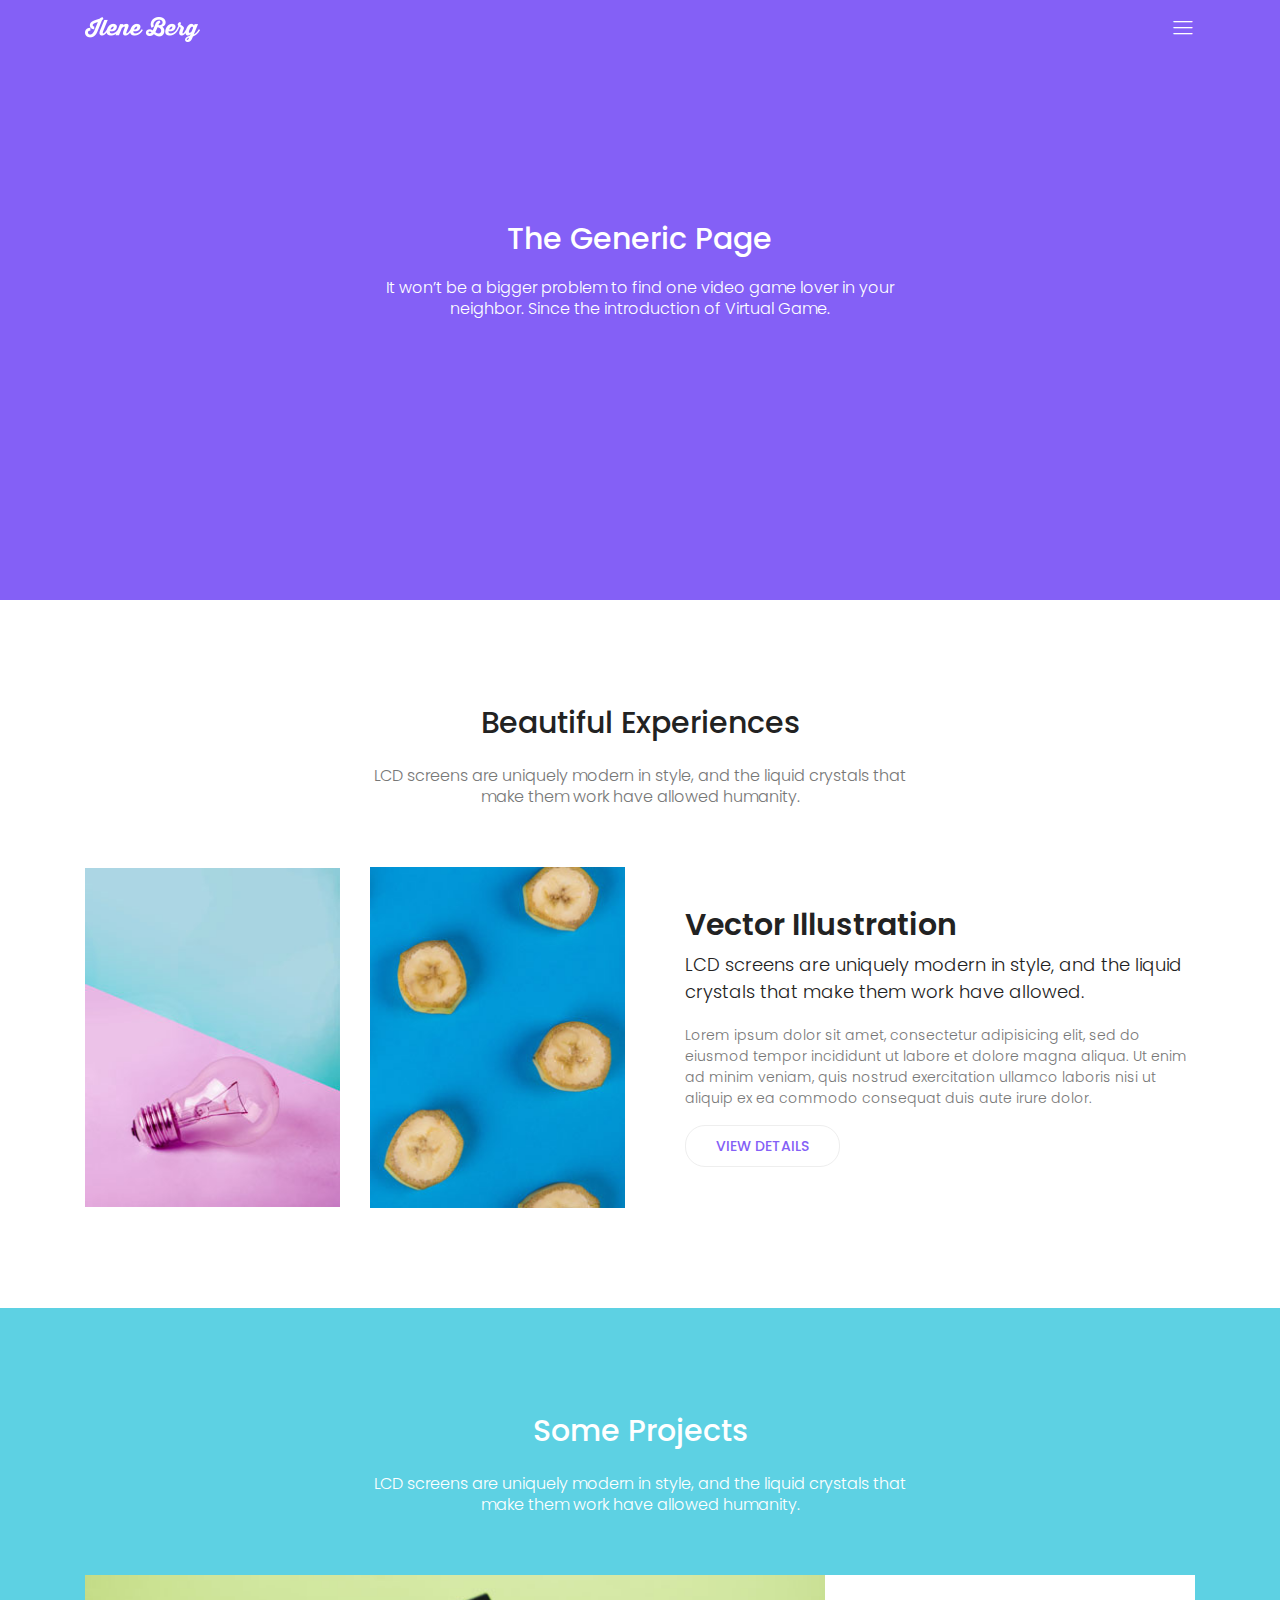
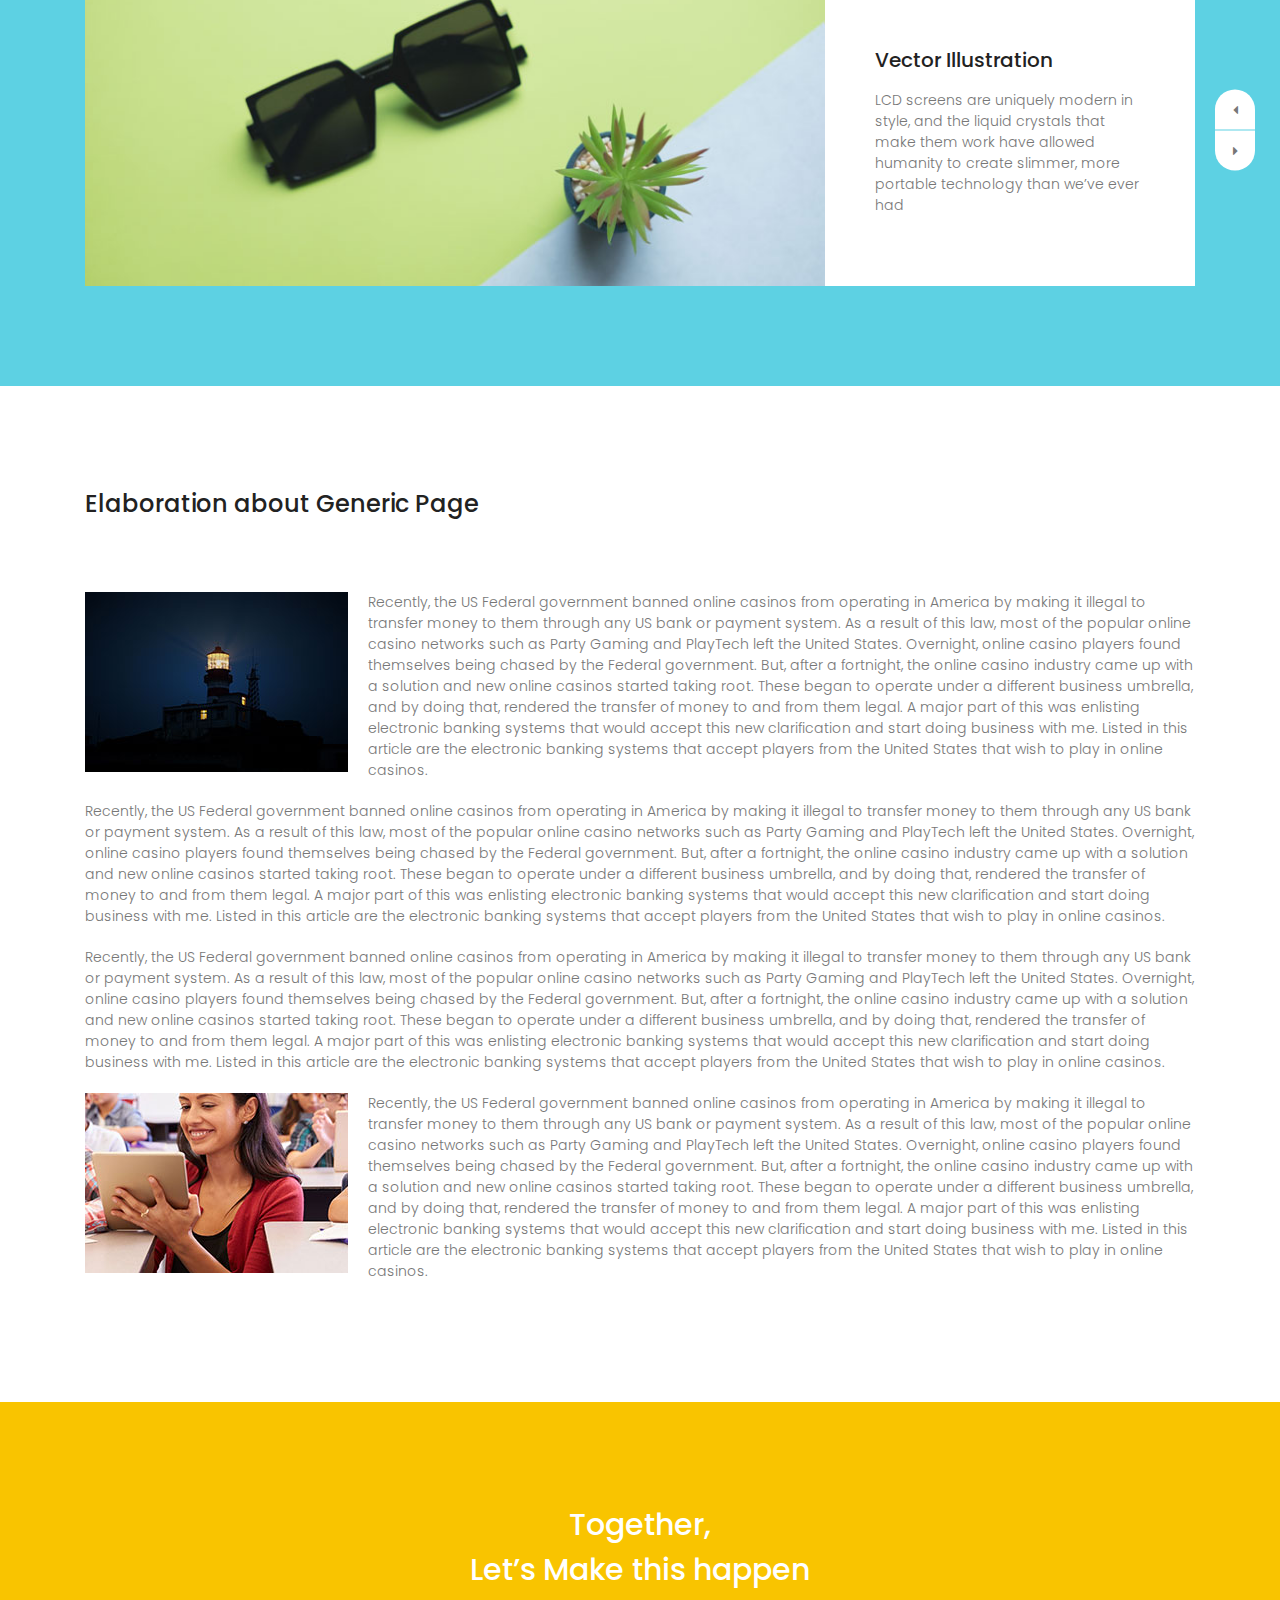
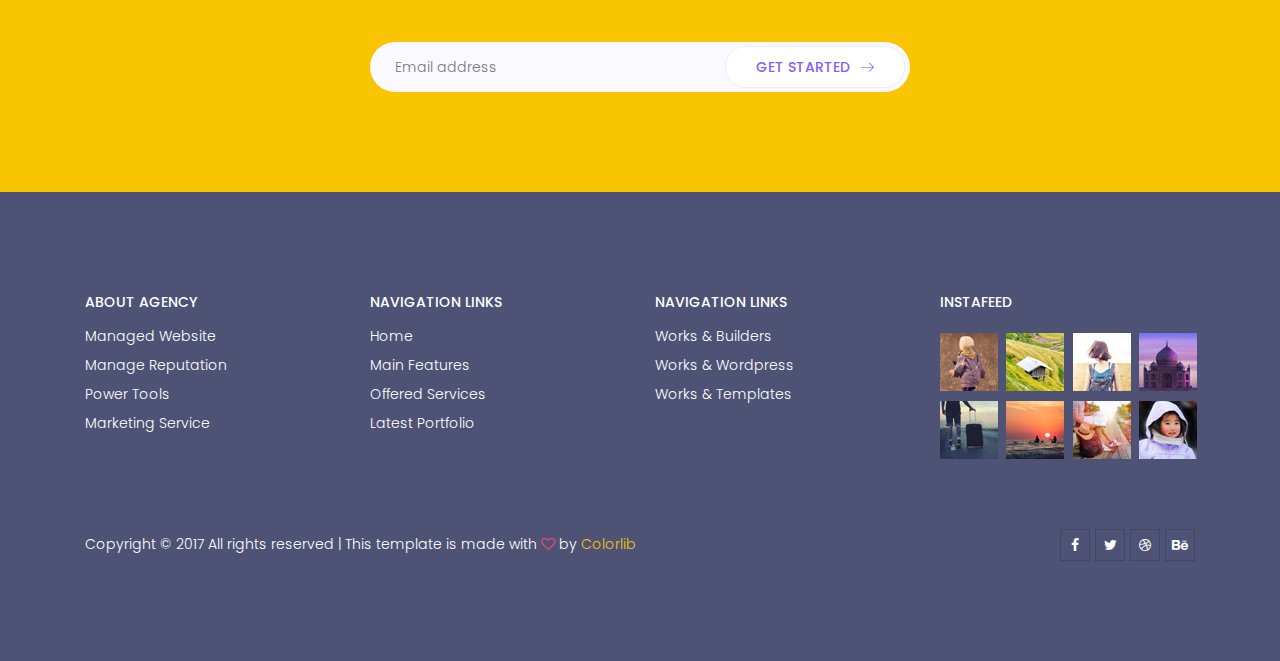
<file: generic.html>
<!DOCTYPE html>
<html lang="zxx" class="no-js">
	<head>
		<!-- Mobile Specific Meta -->
		<meta name="viewport" content="width=device-width, initial-scale=1, shrink-to-fit=no">
		<!-- Favicon-->
		<link rel="shortcut icon" href="img/fav.png">
		<!-- Author Meta -->
		<meta name="author" content="CodePixar">
		<!-- Meta Description -->
		<meta name="description" content="">
		<!-- Meta Keyword -->
		<meta name="keywords" content="">
		<!-- meta character set -->
		<meta charset="UTF-8">
		<!-- Site Title -->
		<title>Bobsled</title>
		<link href="https://fonts.googleapis.com/css?family=Poppins:300,500,600" rel="stylesheet">
		<!--
		CSS
		============================================= -->
		<link rel="stylesheet" href="css/linearicons.css">
		<link rel="stylesheet" href="css/owl.carousel.css">
		<link rel="stylesheet" href="css/font-awesome.min.css">
		<link rel="stylesheet" href="css/nice-select.css">
		<link rel="stylesheet" href="css/magnific-popup.css">
		<link rel="stylesheet" href="css/bootstrap.css">
		<link rel="stylesheet" href="css/main.css">
	</head>
	<body>
		<!-- Start Header Area -->
		<header class="default-header">
			<div class="container">
				<div class="header-wrap">
					<div class="header-top d-flex justify-content-between align-items-center">
						<div class="logo">
							<a href="index.html"><img src="img/logo.png" alt=""></a>
						</div>
						<div class="main-menubar d-flex align-items-center">
							<nav class="hide">
								<a href="index.html">Home</a>
								<a href="generic.html">Generic</a>
								<a href="elements.html">Elements</a>
							</nav>
							<div class="menu-bar"><span class="lnr lnr-menu"></span></div>
						</div>
					</div>
				</div>
			</div>
		</header>
		<!-- End Header Area -->
		<!-- Start Banner Area -->
		<section class="generic-banner relative">
			<div class="overlay overlay-bg"></div>
			<div class="container">
				<div class="row height align-items-center justify-content-center">
					<div class="col-lg-10">
						<div class="banner-content text-center">
							<h2 class="text-white">The Generic Page</h2>
							<p class="text-white">It won’t be a bigger problem to find one video game lover in your <br> neighbor. Since the introduction of Virtual Game.</p>
						</div>
					</div>
				</div>
			</div>
		</section>
		<!-- End Banner Area -->
		<!-- Start Exprience Area -->
		<section class="section-gap exprience-area">
			<div class="container">
				<div class="row justify-content-center">
					<div class="col-lg-6 col-md-8">
						<div class="section-title text-center">
							<h2>Beautiful Experiences</h2>
							<p>LCD screens are uniquely modern in style, and the liquid crystals that make them work have allowed humanity.</p>
						</div>
					</div>
				</div>
				<div class="row align-items-center">
					<div class="col-lg-3 col-md-6">
						<div class="vector-thumb">
							<img src="img/v1.jpg" class="img-fluid" alt="">
						</div>
					</div>
					<div class="col-lg-3 col-md-6">
						<div class="vector-thumb">
							<img src="img/v2.jpg" class="img-fluid" alt="">
						</div>
					</div>
					<div class="col-lg-6 col-md-12">
						<div class="vector-content mt-30">
							<h3 class="h2">Vector Illustration</h3>
							<h4>LCD screens are uniquely modern in style, and the liquid crystals that make them work have allowed.</h4>
							<p>Lorem ipsum dolor sit amet, consectetur adipisicing elit, sed do eiusmod tempor incididunt ut labore et dolore magna aliqua. Ut enim ad minim veniam, quis nostrud exercitation ullamco laboris nisi ut aliquip ex ea commodo consequat duis aute irure dolor.</p>
							<a href="#" class="primary-btn white-bg">View Details</a>
						</div>
					</div>
				</div>
			</div>
		</section>
		<!-- End Exprience Area -->
		<!-- Start Projects Area -->
		<section class="section-gap projects-area">
			<div class="container">
				<div class="row justify-content-center">
					<div class="col-lg-6 col-md-8">
						<div class="section-title text-center">
							<h2 class="text-white">Some Projects</h2>
							<p class="text-white">LCD screens are uniquely modern in style, and the liquid crystals that make them work have allowed humanity.</p>
						</div>
					</div>
				</div>
				<div class="active-project-carousel">
					<div class="item">
						<div class="row no-gutters">
							<div class="col-lg-8 col-md-6">
								<div class="carousel-thumb" style="background: url(img/c1.jpg);"></div>
							</div>
							<div class="col-lg-4 col-md-6">
								<div class="carousel-content">
									<h3>Vector Illustration</h3>
									<p>LCD screens are uniquely modern in style, and the liquid crystals that make them work have allowed humanity to create slimmer, more portable technology than we’ve ever had</p>
								</div>
							</div>
						</div>
					</div>
					<div class="item">
						<div class="row no-gutters">
							<div class="col-lg-8 col-md-6">
								<div class="carousel-thumb" style="background: url(img/c1.jpg);"></div>
							</div>
							<div class="col-lg-4 col-md-6">
								<div class="carousel-content">
									<h3>Vector Illustration</h3>
									<p>LCD screens are uniquely modern in style, and the liquid crystals that make them work have allowed humanity to create slimmer, more portable technology than we’ve ever had</p>
								</div>
							</div>
						</div>
					</div>
					<div class="item">
						<div class="row no-gutters">
							<div class="col-lg-8 col-md-6">
								<div class="carousel-thumb" style="background: url(img/c1.jpg);"></div>
							</div>
							<div class="col-lg-4 col-md-6">
								<div class="carousel-content">
									<h3>Vector Illustration</h3>
									<p>LCD screens are uniquely modern in style, and the liquid crystals that make them work have allowed humanity to create slimmer, more portable technology than we’ve ever had</p>
								</div>
							</div>
						</div>
					</div>
				</div>
			</div>
		</section>
		<!-- Start Projects Area -->

		<!-- About Generic Start -->
		<section class="about-generic-area">
			<div class="container border-top-generic">
				<h3 class="about-title mb-70">Elaboration about Generic Page</h3>
				<div class="row">
					<div class="col-md-12">
						<div class="img-text">
							<img src="img/a.jpg" alt="" class="img-fluid float-left mr-20 mb-20">
							<p>Recently, the US Federal government banned online casinos from operating in America by making it illegal to transfer money to them through any US bank or payment system. As a result of this law, most of the popular online casino networks such as Party Gaming and PlayTech left the United States. Overnight, online casino players found themselves being chased by the Federal government. But, after a fortnight, the online casino industry came up with a solution and new online casinos started taking root. These began to operate under a different business umbrella, and by doing that, rendered the transfer of money to and from them legal. A major part of this was enlisting electronic banking systems that would accept this new clarification and start doing business with me. Listed in this article are the electronic banking systems that accept players from the United States that wish to play in online casinos.</p>
						</div>
					</div>
					<div class="col-lg-12">
						<p>Recently, the US Federal government banned online casinos from operating in America by making it illegal to transfer money to them through any US bank or payment system. As a result of this law, most of the popular online casino networks such as Party Gaming and PlayTech left the United States. Overnight, online casino players found themselves being chased by the Federal government. But, after a fortnight, the online casino industry came up with a solution and new online casinos started taking root. These began to operate under a different business umbrella, and by doing that, rendered the transfer of money to and from them legal. A major part of this was enlisting electronic banking systems that would accept this new clarification and start doing business with me. Listed in this article are the electronic banking systems that accept players from the United States that wish to play in online casinos.</p>
					</div>
					<div class="col-lg-12">
						<p>Recently, the US Federal government banned online casinos from operating in America by making it illegal to transfer money to them through any US bank or payment system. As a result of this law, most of the popular online casino networks such as Party Gaming and PlayTech left the United States. Overnight, online casino players found themselves being chased by the Federal government. But, after a fortnight, the online casino industry came up with a solution and new online casinos started taking root. These began to operate under a different business umbrella, and by doing that, rendered the transfer of money to and from them legal. A major part of this was enlisting electronic banking systems that would accept this new clarification and start doing business with me. Listed in this article are the electronic banking systems that accept players from the United States that wish to play in online casinos.</p>
					</div>
					<div class="col-md-12">
						<div class="img-text">
							<img src="img/a2.jpg" alt="" class="img-fluid float-left mr-20 mb-20">
							<p>Recently, the US Federal government banned online casinos from operating in America by making it illegal to transfer money to them through any US bank or payment system. As a result of this law, most of the popular online casino networks such as Party Gaming and PlayTech left the United States. Overnight, online casino players found themselves being chased by the Federal government. But, after a fortnight, the online casino industry came up with a solution and new online casinos started taking root. These began to operate under a different business umbrella, and by doing that, rendered the transfer of money to and from them legal. A major part of this was enlisting electronic banking systems that would accept this new clarification and start doing business with me. Listed in this article are the electronic banking systems that accept players from the United States that wish to play in online casinos.</p>
						</div>
					</div>
				</div>
			</div>
		</section>
		<!-- End Generic Start -->
		<!-- Start Subscription Area -->
		<section class="subscription-area">
			<div class="container">
				<div class="row justify-content-center">
					<div class="col-lg-6">
						<div class="section-title text-center">
							<h2 class="text-white">Together, <br>Let’s Make this happen</h2>
						</div>
					</div>
				</div>
				<div class="row justify-content-center">
					<div class="col-lg-6">
						<div id="mc_embed_signup">
							<form target="_blank" novalidate action="https://spondonit.us12.list-manage.com/subscribe/post?u=1462626880ade1ac87bd9c93a&id=92a4423d01" method="get" class="subscription relative">
								<input type="email" name="EMAIL" placeholder="Email address" onfocus="this.placeholder = ''" onblur="this.placeholder = 'Email address'" required>
								<div style="position: absolute; left: -5000px;">
									<input type="text" name="b_36c4fd991d266f23781ded980_aefe40901a" tabindex="-1" value="">
								</div>
								<button class="primary-btn white-bg d-inline-flex align-items-center"><span class="mr-10">Get Started</span><span class="lnr lnr-arrow-right"></span></button>
								<div class="info"></div>
							</form>
						</div>
					</div>
				</div>
			</div>
		</section>
		<!-- End Subscription Area -->
		<!-- Strat Footer Area -->
		<footer class="section-gap">
			<div class="container">
				<div class="row">
					<div class="col-lg-3 col-sm-6">
						<div class="single-footer-widget">
							<h6 class="text-white text-uppercase mb-20">About Agency</h6>
							<ul class="footer-nav">
								<li><a href="#">Managed Website</a></li>
								<li><a href="#">Manage Reputation</a></li>
								<li><a href="#">Power Tools</a></li>
								<li><a href="#">Marketing Service</a></li>
							</ul>
						</div>
					</div>
					<div class="col-lg-3 col-sm-6">
						<div class="single-footer-widget">
							<h6 class="text-white text-uppercase mb-20">Navigation Links</h6>
							<ul class="footer-nav">
								<li><a href="#">Home</a></li>
								<li><a href="#">Main Features</a></li>
								<li><a href="#">Offered Services</a></li>
								<li><a href="#">Latest Portfolio</a></li>
							</ul>
						</div>
					</div>
					<div class="col-lg-3 col-sm-6">
						<div class="single-footer-widget">
							<h6 class="text-white text-uppercase mb-20">Navigation Links</h6>
							<ul class="footer-nav">
								<li><a href="#">Works & Builders</a></li>
								<li><a href="#">Works & Wordpress</a></li>
								<li><a href="#">Works & Templates</a></li>
							</ul>
						</div>
					</div>

					<div class="col-lg-3 col-sm-6">
						<div class="single-footer-widget">
							<h6 class="text-white text-uppercase mb-20">Instafeed</h6>
							<ul class="instafeed d-flex flex-wrap">
								<li><img src="img/i1.jpg" alt=""></li>
								<li><img src="img/i2.jpg" alt=""></li>
								<li><img src="img/i3.jpg" alt=""></li>
								<li><img src="img/i4.jpg" alt=""></li>
								<li><img src="img/i5.jpg" alt=""></li>
								<li><img src="img/i6.jpg" alt=""></li>
								<li><img src="img/i7.jpg" alt=""></li>
								<li><img src="img/i8.jpg" alt=""></li>
							</ul>
						</div>
					</div>
				</div>
				<div class="footer-bottom d-flex justify-content-between align-items-center flex-wrap">
					<p class="footer-text m-0">Copyright &copy; 2017 All rights reserved   |   This template is made with <i class="fa fa-heart-o" aria-hidden="true"></i> by <a href="https://colorlib.com">Colorlib</a></p>
					<div class="footer-social d-flex align-items-center">
						<a href="#"><i class="fa fa-facebook"></i></a>
						<a href="#"><i class="fa fa-twitter"></i></a>
						<a href="#"><i class="fa fa-dribbble"></i></a>
						<a href="#"><i class="fa fa-behance"></i></a>
					</div>
				</div>
			</div>
		</footer>
		<!-- End Footer Area -->
		<script src="js/vendor/jquery-2.2.4.min.js"></script>
		<script src="https://cdnjs.cloudflare.com/ajax/libs/popper.js/1.11.0/umd/popper.min.js" integrity="sha384-b/U6ypiBEHpOf/4+1nzFpr53nxSS+GLCkfwBdFNTxtclqqenISfwAzpKaMNFNmj4" crossorigin="anonymous"></script>
		<script src="js/vendor/bootstrap.min.js"></script>
		<script src="js/jquery.ajaxchimp.min.js"></script>
		<script src="js/owl.carousel.min.js"></script>
		<script src="js/jquery.nice-select.min.js"></script>
		<script src="js/jquery.magnific-popup.min.js"></script>
		<script src="js/main.js"></script>
	</body>
</html>
</file>
<file: css/linearicons.css>
@font-face {
	font-family: 'Linearicons-Free';
	src:url('../fonts/Linearicons-Free.eot?w118d');
	src:url('../fonts/Linearicons-Free.eot?#iefixw118d') format('embedded-opentype'),
		url('../fonts/Linearicons-Free.woff2?w118d') format('woff2'),
		url('../fonts/Linearicons-Free.woff?w118d') format('woff'),
		url('../fonts/Linearicons-Free.ttf?w118d') format('truetype'),
		url('../fonts/Linearicons-Free.svg?w118d#Linearicons-Free') format('svg');
	font-weight: normal;
	font-style: normal;
}

.lnr {
	font-family: 'Linearicons-Free';
	speak: none;
	font-style: normal;
	font-weight: normal;
	font-variant: normal;
	text-transform: none;
	line-height: 1;

	/* Better Font Rendering =========== */
	-webkit-font-smoothing: antialiased;
	-moz-osx-font-smoothing: grayscale;
}

.lnr-home:before {
	content: "\e800";
}
.lnr-apartment:before {
	content: "\e801";
}
.lnr-pencil:before {
	content: "\e802";
}
.lnr-magic-wand:before {
	content: "\e803";
}
.lnr-drop:before {
	content: "\e804";
}
.lnr-lighter:before {
	content: "\e805";
}
.lnr-poop:before {
	content: "\e806";
}
.lnr-sun:before {
	content: "\e807";
}
.lnr-moon:before {
	content: "\e808";
}
.lnr-cloud:before {
	content: "\e809";
}
.lnr-cloud-upload:before {
	content: "\e80a";
}
.lnr-cloud-download:before {
	content: "\e80b";
}
.lnr-cloud-sync:before {
	content: "\e80c";
}
.lnr-cloud-check:before {
	content: "\e80d";
}
.lnr-database:before {
	content: "\e80e";
}
.lnr-lock:before {
	content: "\e80f";
}
.lnr-cog:before {
	content: "\e810";
}
.lnr-trash:before {
	content: "\e811";
}
.lnr-dice:before {
	content: "\e812";
}
.lnr-heart:before {
	content: "\e813";
}
.lnr-star:before {
	content: "\e814";
}
.lnr-star-half:before {
	content: "\e815";
}
.lnr-star-empty:before {
	content: "\e816";
}
.lnr-flag:before {
	content: "\e817";
}
.lnr-envelope:before {
	content: "\e818";
}
.lnr-paperclip:before {
	content: "\e819";
}
.lnr-inbox:before {
	content: "\e81a";
}
.lnr-eye:before {
	content: "\e81b";
}
.lnr-printer:before {
	content: "\e81c";
}
.lnr-file-empty:before {
	content: "\e81d";
}
.lnr-file-add:before {
	content: "\e81e";
}
.lnr-enter:before {
	content: "\e81f";
}
.lnr-exit:before {
	content: "\e820";
}
.lnr-graduation-hat:before {
	content: "\e821";
}
.lnr-license:before {
	content: "\e822";
}
.lnr-music-note:before {
	content: "\e823";
}
.lnr-film-play:before {
	content: "\e824";
}
.lnr-camera-video:before {
	content: "\e825";
}
.lnr-camera:before {
	content: "\e826";
}
.lnr-picture:before {
	content: "\e827";
}
.lnr-book:before {
	content: "\e828";
}
.lnr-bookmark:before {
	content: "\e829";
}
.lnr-user:before {
	content: "\e82a";
}
.lnr-users:before {
	content: "\e82b";
}
.lnr-shirt:before {
	content: "\e82c";
}
.lnr-store:before {
	content: "\e82d";
}
.lnr-cart:before {
	content: "\e82e";
}
.lnr-tag:before {
	content: "\e82f";
}
.lnr-phone-handset:before {
	content: "\e830";
}
.lnr-phone:before {
	content: "\e831";
}
.lnr-pushpin:before {
	content: "\e832";
}
.lnr-map-marker:before {
	content: "\e833";
}
.lnr-map:before {
	content: "\e834";
}
.lnr-location:before {
	content: "\e835";
}
.lnr-calendar-full:before {
	content: "\e836";
}
.lnr-keyboard:before {
	content: "\e837";
}
.lnr-spell-check:before {
	content: "\e838";
}
.lnr-screen:before {
	content: "\e839";
}
.lnr-smartphone:before {
	content: "\e83a";
}
.lnr-tablet:before {
	content: "\e83b";
}
.lnr-laptop:before {
	content: "\e83c";
}
.lnr-laptop-phone:before {
	content: "\e83d";
}
.lnr-power-switch:before {
	content: "\e83e";
}
.lnr-bubble:before {
	content: "\e83f";
}
.lnr-heart-pulse:before {
	content: "\e840";
}
.lnr-construction:before {
	content: "\e841";
}
.lnr-pie-chart:before {
	content: "\e842";
}
.lnr-chart-bars:before {
	content: "\e843";
}
.lnr-gift:before {
	content: "\e844";
}
.lnr-diamond:before {
	content: "\e845";
}
.lnr-linearicons:before {
	content: "\e846";
}
.lnr-dinner:before {
	content: "\e847";
}
.lnr-coffee-cup:before {
	content: "\e848";
}
.lnr-leaf:before {
	content: "\e849";
}
.lnr-paw:before {
	content: "\e84a";
}
.lnr-rocket:before {
	content: "\e84b";
}
.lnr-briefcase:before {
	content: "\e84c";
}
.lnr-bus:before {
	content: "\e84d";
}
.lnr-car:before {
	content: "\e84e";
}
.lnr-train:before {
	content: "\e84f";
}
.lnr-bicycle:before {
	content: "\e850";
}
.lnr-wheelchair:before {
	content: "\e851";
}
.lnr-select:before {
	content: "\e852";
}
.lnr-earth:before {
	content: "\e853";
}
.lnr-smile:before {
	content: "\e854";
}
.lnr-sad:before {
	content: "\e855";
}
.lnr-neutral:before {
	content: "\e856";
}
.lnr-mustache:before {
	content: "\e857";
}
.lnr-alarm:before {
	content: "\e858";
}
.lnr-bullhorn:before {
	content: "\e859";
}
.lnr-volume-high:before {
	content: "\e85a";
}
.lnr-volume-medium:before {
	content: "\e85b";
}
.lnr-volume-low:before {
	content: "\e85c";
}
.lnr-volume:before {
	content: "\e85d";
}
.lnr-mic:before {
	content: "\e85e";
}
.lnr-hourglass:before {
	content: "\e85f";
}
.lnr-undo:before {
	content: "\e860";
}
.lnr-redo:before {
	content: "\e861";
}
.lnr-sync:before {
	content: "\e862";
}
.lnr-history:before {
	content: "\e863";
}
.lnr-clock:before {
	content: "\e864";
}
.lnr-download:before {
	content: "\e865";
}
.lnr-upload:before {
	content: "\e866";
}
.lnr-enter-down:before {
	content: "\e867";
}
.lnr-exit-up:before {
	content: "\e868";
}
.lnr-bug:before {
	content: "\e869";
}
.lnr-code:before {
	content: "\e86a";
}
.lnr-link:before {
	content: "\e86b";
}
.lnr-unlink:before {
	content: "\e86c";
}
.lnr-thumbs-up:before {
	content: "\e86d";
}
.lnr-thumbs-down:before {
	content: "\e86e";
}
.lnr-magnifier:before {
	content: "\e86f";
}
.lnr-cross:before {
	content: "\e870";
}
.lnr-menu:before {
	content: "\e871";
}
.lnr-list:before {
	content: "\e872";
}
.lnr-chevron-up:before {
	content: "\e873";
}
.lnr-chevron-down:before {
	content: "\e874";
}
.lnr-chevron-left:before {
	content: "\e875";
}
.lnr-chevron-right:before {
	content: "\e876";
}
.lnr-arrow-up:before {
	content: "\e877";
}
.lnr-arrow-down:before {
	content: "\e878";
}
.lnr-arrow-left:before {
	content: "\e879";
}
.lnr-arrow-right:before {
	content: "\e87a";
}
.lnr-move:before {
	content: "\e87b";
}
.lnr-warning:before {
	content: "\e87c";
}
.lnr-question-circle:before {
	content: "\e87d";
}
.lnr-menu-circle:before {
	content: "\e87e";
}
.lnr-checkmark-circle:before {
	content: "\e87f";
}
.lnr-cross-circle:before {
	content: "\e880";
}
.lnr-plus-circle:before {
	content: "\e881";
}
.lnr-circle-minus:before {
	content: "\e882";
}
.lnr-arrow-up-circle:before {
	content: "\e883";
}
.lnr-arrow-down-circle:before {
	content: "\e884";
}
.lnr-arrow-left-circle:before {
	content: "\e885";
}
.lnr-arrow-right-circle:before {
	content: "\e886";
}
.lnr-chevron-up-circle:before {
	content: "\e887";
}
.lnr-chevron-down-circle:before {
	content: "\e888";
}
.lnr-chevron-left-circle:before {
	content: "\e889";
}
.lnr-chevron-right-circle:before {
	content: "\e88a";
}
.lnr-crop:before {
	content: "\e88b";
}
.lnr-frame-expand:before {
	content: "\e88c";
}
.lnr-frame-contract:before {
	content: "\e88d";
}
.lnr-layers:before {
	content: "\e88e";
}
.lnr-funnel:before {
	content: "\e88f";
}
.lnr-text-format:before {
	content: "\e890";
}
.lnr-text-format-remove:before {
	content: "\e891";
}
.lnr-text-size:before {
	content: "\e892";
}
.lnr-bold:before {
	content: "\e893";
}
.lnr-italic:before {
	content: "\e894";
}
.lnr-underline:before {
	content: "\e895";
}
.lnr-strikethrough:before {
	content: "\e896";
}
.lnr-highlight:before {
	content: "\e897";
}
.lnr-text-align-left:before {
	content: "\e898";
}
.lnr-text-align-center:before {
	content: "\e899";
}
.lnr-text-align-right:before {
	content: "\e89a";
}
.lnr-text-align-justify:before {
	content: "\e89b";
}
.lnr-line-spacing:before {
	content: "\e89c";
}
.lnr-indent-increase:before {
	content: "\e89d";
}
.lnr-indent-decrease:before {
	content: "\e89e";
}
.lnr-pilcrow:before {
	content: "\e89f";
}
.lnr-direction-ltr:before {
	content: "\e8a0";
}
.lnr-direction-rtl:before {
	content: "\e8a1";
}
.lnr-page-break:before {
	content: "\e8a2";
}
.lnr-sort-alpha-asc:before {
	content: "\e8a3";
}
.lnr-sort-amount-asc:before {
	content: "\e8a4";
}
.lnr-hand:before {
	content: "\e8a5";
}
.lnr-pointer-up:before {
	content: "\e8a6";
}
.lnr-pointer-right:before {
	content: "\e8a7";
}
.lnr-pointer-down:before {
	content: "\e8a8";
}
.lnr-pointer-left:before {
	content: "\e8a9";
}
</file>
<file: css/nice-select.css>
.nice-select {
  -webkit-tap-highlight-color: transparent;
  background-color: #fff;
  border-radius: 5px;
  border: solid 1px #e8e8e8;
  box-sizing: border-box;
  clear: both;
  cursor: pointer;
  display: block;
  float: left;
  font-family: inherit;
  font-size: 14px;
  font-weight: normal;
  height: 42px;
  line-height: 40px;
  outline: none;
  padding-left: 18px;
  padding-right: 30px;
  position: relative;
  text-align: left !important;
  -webkit-transition: all 0.2s ease-in-out;
  transition: all 0.2s ease-in-out;
  -webkit-user-select: none;
     -moz-user-select: none;
      -ms-user-select: none;
          user-select: none;
  white-space: nowrap;
  width: auto; }
  .nice-select:hover {
    border-color: #dbdbdb; }
  .nice-select:active, .nice-select.open, .nice-select:focus {
    border-color: #999; }
  .nice-select:after {
    border-bottom: 2px solid #999;
    border-right: 2px solid #999;
    content: '';
    display: block;
    height: 5px;
    margin-top: -4px;
    pointer-events: none;
    position: absolute;
    right: 12px;
    top: 50%;
    -webkit-transform-origin: 66% 66%;
        -ms-transform-origin: 66% 66%;
            transform-origin: 66% 66%;
    -webkit-transform: rotate(45deg);
        -ms-transform: rotate(45deg);
            transform: rotate(45deg);
    -webkit-transition: all 0.15s ease-in-out;
    transition: all 0.15s ease-in-out;
    width: 5px; }
  .nice-select.open:after {
    -webkit-transform: rotate(-135deg);
        -ms-transform: rotate(-135deg);
            transform: rotate(-135deg); }
  .nice-select.open .list {
    opacity: 1;
    pointer-events: auto;
    -webkit-transform: scale(1) translateY(0);
        -ms-transform: scale(1) translateY(0);
            transform: scale(1) translateY(0); }
  .nice-select.disabled {
    border-color: #ededed;
    color: #999;
    pointer-events: none; }
    .nice-select.disabled:after {
      border-color: #cccccc; }
  .nice-select.wide {
    width: 100%; }
    .nice-select.wide .list {
      left: 0 !important;
      right: 0 !important; }
  .nice-select.right {
    float: right; }
    .nice-select.right .list {
      left: auto;
      right: 0; }
  .nice-select.small {
    font-size: 12px;
    height: 36px;
    line-height: 34px; }
    .nice-select.small:after {
      height: 4px;
      width: 4px; }
    .nice-select.small .option {
      line-height: 34px;
      min-height: 34px; }
  .nice-select .list {
    background-color: #fff;
    border-radius: 5px;
    box-shadow: 0 0 0 1px rgba(68, 68, 68, 0.11);
    box-sizing: border-box;
    margin-top: 4px;
    opacity: 0;
    overflow: hidden;
    padding: 0;
    pointer-events: none;
    position: absolute;
    top: 100%;
    left: 0;
    -webkit-transform-origin: 50% 0;
        -ms-transform-origin: 50% 0;
            transform-origin: 50% 0;
    -webkit-transform: scale(0.75) translateY(-21px);
        -ms-transform: scale(0.75) translateY(-21px);
            transform: scale(0.75) translateY(-21px);
    -webkit-transition: all 0.2s cubic-bezier(0.5, 0, 0, 1.25), opacity 0.15s ease-out;
    transition: all 0.2s cubic-bezier(0.5, 0, 0, 1.25), opacity 0.15s ease-out;
    z-index: 9; }
    .nice-select .list:hover .option:not(:hover) {
      background-color: transparent !important; }
  .nice-select .option {
    cursor: pointer;
    font-weight: 400;
    line-height: 40px;
    list-style: none;
    min-height: 40px;
    outline: none;
    padding-left: 18px;
    padding-right: 29px;
    text-align: left;
    -webkit-transition: all 0.2s;
    transition: all 0.2s; }
    .nice-select .option:hover, .nice-select .option.focus, .nice-select .option.selected.focus {
      background-color: #f6f6f6; }
    .nice-select .option.selected {
      font-weight: bold; }
    .nice-select .option.disabled {
      background-color: transparent;
      color: #999;
      cursor: default; }

.no-csspointerevents .nice-select .list {
  display: none; }

.no-csspointerevents .nice-select.open .list {
  display: block; }
</file>
<file: css/main.css>
/*--------------------------- Color variations ----------------------*/
/* Medium Layout: 1280px */
/* Tablet Layout: 768px */
/* Mobile Layout: 320px */
/* Wide Mobile Layout: 480px */
/* =================================== */
/*  Basic Style 
/* =================================== */
::-moz-selection {
  /* Code for Firefox */
  background-color: #8460f6;
  color: #fff;
}

::selection {
  background-color: #8460f6;
  color: #fff;
}

::-webkit-input-placeholder {
  /* WebKit, Blink, Edge */
  color: #777777;
  font-weight: 300;
}

:-moz-placeholder {
  /* Mozilla Firefox 4 to 18 */
  color: #777777;
  opacity: 1;
  font-weight: 300;
}

::-moz-placeholder {
  /* Mozilla Firefox 19+ */
  color: #777777;
  opacity: 1;
  font-weight: 300;
}

:-ms-input-placeholder {
  /* Internet Explorer 10-11 */
  color: #777777;
  font-weight: 300;
}

::-ms-input-placeholder {
  /* Microsoft Edge */
  color: #777777;
  font-weight: 300;
}

body {
  color: #777777;
  font-family: "Poppins", sans-serif;
  font-size: 14px;
  font-weight: 300;
  line-height: 1.5em;
  position: relative;
  -webkit-font-smoothing: antialiased;
  -moz-osx-font-smoothing: grayscale;
}

ol, ul {
  margin: 0;
  padding: 0;
  list-style: none;
}

select {
  display: block;
}

figure {
  margin: 0;
}

a {
  -webkit-transition: all 0.3s ease 0s;
  -moz-transition: all 0.3s ease 0s;
  -o-transition: all 0.3s ease 0s;
  transition: all 0.3s ease 0s;
}

iframe {
  border: 0;
}

a, a:focus, a:hover {
  text-decoration: none;
  outline: 0;
  color: #777777;
}

.btn.active.focus,
.btn.active:focus,
.btn.focus,
.btn.focus:active,
.btn:active:focus,
.btn:focus {
  text-decoration: none;
  outline: 0;
}

.card-panel {
  margin: 0;
  padding: 60px;
}

/**
 *  Typography
 *
 **/
.btn i, .btn-large i, .btn-floating i, .btn-large i, .btn-flat i {
  font-size: 1em;
  line-height: inherit;
}

.gray-bg {
  background: #f9f9ff;
}

h1, h2, h3,
h4, h5, h6 {
  font-family: "Poppins", sans-serif;
  color: #222222;
  line-height: 1.5em;
  margin-bottom: 0;
  margin-top: 0;
  font-weight: 500;
}

.h1, .h2, .h3,
.h4, .h5, .h6 {
  margin-bottom: 0;
  margin-top: 0;
  font-family: "Poppins", sans-serif;
  font-weight: 600;
  color: #222222;
}

h1, .h1 {
  font-size: 36px;
}

h2, .h2 {
  font-size: 30px;
}

h3, .h3 {
  font-size: 24px;
}

h4, .h4 {
  font-size: 18px;
}

h5, .h5 {
  font-size: 16px;
}

h6, .h6 {
  font-size: 14px;
  color: #222222;
}

td, th {
  border-radius: 0px;
}

/**
 * For modern browsers
 * 1. The space content is one way to avoid an Opera bug when the
 *    contenteditable attribute is included anywhere else in the document.
 *    Otherwise it causes space to appear at the top and bottom of elements
 *    that are clearfixed.
 * 2. The use of `table` rather than `block` is only necessary if using
 *    `:before` to contain the top-margins of child elements.
 */
.clear::before, .clear::after {
  content: " ";
  display: table;
}

.clear::after {
  clear: both;
}

.fz-11 {
  font-size: 11px;
}

.fz-12 {
  font-size: 12px;
}

.fz-13 {
  font-size: 13px;
}

.fz-14 {
  font-size: 14px;
}

.fz-15 {
  font-size: 15px;
}

.fz-16 {
  font-size: 16px;
}

.fz-18 {
  font-size: 18px;
}

.fz-30 {
  font-size: 30px;
}

.fz-48 {
  font-size: 48px !important;
}

.fw100 {
  font-weight: 100;
}

.fw300 {
  font-weight: 300;
}

.fw400 {
  font-weight: 400 !important;
}

.fw500 {
  font-weight: 500;
}

.f700 {
  font-weight: 700;
}

.fsi {
  font-style: italic;
}

.mt-10 {
  margin-top: 10px;
}

.mt-15 {
  margin-top: 15px;
}

.mt-20 {
  margin-top: 20px;
}

.mt-25 {
  margin-top: 25px;
}

.mt-30 {
  margin-top: 30px;
}

.mt-35 {
  margin-top: 35px;
}

.mt-40 {
  margin-top: 40px;
}

.mt-50 {
  margin-top: 50px;
}

.mt-60 {
  margin-top: 60px;
}

.mt-70 {
  margin-top: 70px;
}

.mt-80 {
  margin-top: 80px;
}

.mt-100 {
  margin-top: 100px;
}

.mt-120 {
  margin-top: 120px;
}

.mt-150 {
  margin-top: 150px;
}

.ml-0 {
  margin-left: 0 !important;
}

.ml-5 {
  margin-left: 5px !important;
}

.ml-10 {
  margin-left: 10px;
}

.ml-15 {
  margin-left: 15px;
}

.ml-20 {
  margin-left: 20px;
}

.ml-30 {
  margin-left: 30px;
}

.ml-50 {
  margin-left: 50px;
}

.mr-0 {
  margin-right: 0 !important;
}

.mr-5 {
  margin-right: 5px !important;
}

.mr-15 {
  margin-right: 15px;
}

.mr-10 {
  margin-right: 10px;
}

.mr-20 {
  margin-right: 20px;
}

.mr-30 {
  margin-right: 30px;
}

.mr-50 {
  margin-right: 50px;
}

.mb-0 {
  margin-bottom: 0px;
}

.mb-0-i {
  margin-bottom: 0px !important;
}

.mb-5 {
  margin-bottom: 5px;
}

.mb-10 {
  margin-bottom: 10px;
}

.mb-15 {
  margin-bottom: 15px;
}

.mb-20 {
  margin-bottom: 20px;
}

.mb-25 {
  margin-bottom: 25px;
}

.mb-30 {
  margin-bottom: 30px;
}

.mb-40 {
  margin-bottom: 40px;
}

.mb-50 {
  margin-bottom: 50px;
}

.mb-60 {
  margin-bottom: 60px;
}

.mb-70 {
  margin-bottom: 70px;
}

.mb-80 {
  margin-bottom: 80px;
}

.mb-90 {
  margin-bottom: 90px;
}

.mb-100 {
  margin-bottom: 100px;
}

.pt-0 {
  padding-top: 0px;
}

.pt-10 {
  padding-top: 10px;
}

.pt-15 {
  padding-top: 15px;
}

.pt-20 {
  padding-top: 20px;
}

.pt-25 {
  padding-top: 25px;
}

.pt-30 {
  padding-top: 30px;
}

.pt-40 {
  padding-top: 40px;
}

.pt-50 {
  padding-top: 50px;
}

.pt-60 {
  padding-top: 60px;
}

.pt-70 {
  padding-top: 70px;
}

.pt-80 {
  padding-top: 80px;
}

.pt-90 {
  padding-top: 90px;
}

.pt-100 {
  padding-top: 100px;
}

.pt-150 {
  padding-top: 150px;
}

.pb-0 {
  padding-bottom: 0px;
}

.pb-10 {
  padding-bottom: 10px;
}

.pb-15 {
  padding-bottom: 15px;
}

.pb-20 {
  padding-bottom: 20px;
}

.pb-25 {
  padding-bottom: 25px;
}

.pb-30 {
  padding-bottom: 30px;
}

.pb-40 {
  padding-bottom: 40px;
}

.pb-50 {
  padding-bottom: 50px;
}

.pb-60 {
  padding-bottom: 60px;
}

.pb-70 {
  padding-bottom: 70px;
}

.pb-80 {
  padding-bottom: 80px;
}

.pb-90 {
  padding-bottom: 90px;
}

.pb-100 {
  padding-bottom: 100px;
}

.pb-150 {
  padding-bottom: 150px;
}

.pr-30 {
  padding-right: 30px;
}

.pl-30 {
  padding-left: 30px;
}

.p-40 {
  padding: 40px;
}

.float-left {
  float: left;
}

.float-right {
  float: right;
}

.text-italic {
  font-style: italic;
}

.text-white {
  color: #fff;
}

.transition {
  -webkit-transition: all 0.3s ease 0s;
  -moz-transition: all 0.3s ease 0s;
  -o-transition: all 0.3s ease 0s;
  transition: all 0.3s ease 0s;
}

.section-full {
  padding: 100px 0;
}

.section-half {
  padding: 75px 0;
}

.flex {
  display: -webkit-box;
  display: -webkit-flex;
  display: -moz-flex;
  display: -ms-flexbox;
  display: flex;
}

.inline-flex {
  display: -webkit-inline-box;
  display: -webkit-inline-flex;
  display: -moz-inline-flex;
  display: -ms-inline-flexbox;
  display: inline-flex;
}

.flex-grow {
  -webkit-box-flex: 1;
  -webkit-flex-grow: 1;
  -moz-flex-grow: 1;
  -ms-flex-positive: 1;
  flex-grow: 1;
}

.flex-wrap {
  -webkit-flex-wrap: wrap;
  -moz-flex-wrap: wrap;
  -ms-flex-wrap: wrap;
  flex-wrap: wrap;
}

.flex-left {
  -webkit-box-pack: start;
  -ms-flex-pack: start;
  -webkit-justify-content: flex-start;
  -moz-justify-content: flex-start;
  justify-content: flex-start;
}

.flex-middle {
  -webkit-box-align: center;
  -ms-flex-align: center;
  -webkit-align-items: center;
  -moz-align-items: center;
  align-items: center;
}

.flex-right {
  -webkit-box-pack: end;
  -ms-flex-pack: end;
  -webkit-justify-content: flex-end;
  -moz-justify-content: flex-end;
  justify-content: flex-end;
}

.flex-top {
  -webkit-align-self: flex-start;
  -moz-align-self: flex-start;
  -ms-flex-item-align: start;
  align-self: flex-start;
}

.flex-center {
  -webkit-box-pack: center;
  -ms-flex-pack: center;
  -webkit-justify-content: center;
  -moz-justify-content: center;
  justify-content: center;
}

.flex-bottom {
  -webkit-align-self: flex-end;
  -moz-align-self: flex-end;
  -ms-flex-item-align: end;
  align-self: flex-end;
}

.space-between {
  -webkit-box-pack: justify;
  -ms-flex-pack: justify;
  -webkit-justify-content: space-between;
  -moz-justify-content: space-between;
  justify-content: space-between;
}

.space-around {
  -ms-flex-pack: distribute;
  -webkit-justify-content: space-around;
  -moz-justify-content: space-around;
  justify-content: space-around;
}

.flex-column {
  -webkit-box-direction: normal;
  -webkit-box-orient: vertical;
  -webkit-flex-direction: column;
  -moz-flex-direction: column;
  -ms-flex-direction: column;
  flex-direction: column;
}

.flex-cell {
  display: -webkit-box;
  display: -webkit-flex;
  display: -moz-flex;
  display: -ms-flexbox;
  display: flex;
  -webkit-box-flex: 1;
  -webkit-flex-grow: 1;
  -moz-flex-grow: 1;
  -ms-flex-positive: 1;
  flex-grow: 1;
}

.display-table {
  display: table;
}

.light {
  color: #fff;
}

.dark {
  color: #000;
}

.relative {
  position: relative;
}

.overflow-hidden {
  overflow: hidden;
}

.overlay {
  position: absolute;
  left: 0;
  right: 0;
  top: 0;
  bottom: 0;
}

.container.fullwidth {
  width: 100%;
}

.container.no-padding {
  padding-left: 0;
  padding-right: 0;
}

.no-padding {
  padding: 0;
}

.section-bg {
  background: #f9fafc;
}

@media (max-width: 767px) {
  .no-flex-xs {
    display: block !important;
  }
}

.row.no-margin {
  margin-left: 0;
  margin-right: 0;
}

.sample-text-area {
  background: #fff;
  padding: 100px 0 70px 0;
}

.text-heading {
  margin-bottom: 30px;
  font-size: 24px;
}

b, i, sup, sub, u, del {
  color: #8560f6;
}

h1 {
  font-size: 36px;
}

h2 {
  font-size: 30px;
}

h3 {
  font-size: 24px;
}

h4 {
  font-size: 18px;
}

h5 {
  font-size: 16px;
}

h6 {
  font-size: 14px;
}

h1, h2, h3, h4, h5, h6 {
  line-height: 1.5em;
}

.typography h1, .typography h2, .typography h3, .typography h4, .typography h5, .typography h6 {
  color: #777777;
}

.button-area {
  background: #fff;
}

.button-area .border-top-generic {
  padding: 70px 15px;
  border-top: 1px dotted #eee;
}

.button-group-area .genric-btn {
  margin-right: 10px;
  margin-top: 10px;
}

.button-group-area .genric-btn:last-child {
  margin-right: 0;
}

.genric-btn {
  display: inline-block;
  outline: none;
  line-height: 40px;
  padding: 0 30px;
  font-size: 1em;
  text-align: center;
  text-decoration: none;
  font-weight: 500;
  cursor: pointer;
  -webkit-transition: all 0.3s ease 0s;
  -moz-transition: all 0.3s ease 0s;
  -o-transition: all 0.3s ease 0s;
  transition: all 0.3s ease 0s;
}

.genric-btn:focus {
  outline: none;
}

.genric-btn.e-large {
  padding: 0 40px;
  line-height: 50px;
}

.genric-btn.large {
  line-height: 45px;
}

.genric-btn.medium {
  line-height: 30px;
}

.genric-btn.small {
  line-height: 25px;
}

.genric-btn.radius {
  border-radius: 3px;
}

.genric-btn.circle {
  border-radius: 20px;
}

.genric-btn.arrow {
  display: -webkit-inline-box;
  display: -ms-inline-flexbox;
  display: inline-flex;
  -webkit-box-align: center;
  -ms-flex-align: center;
  align-items: center;
}

.genric-btn.arrow span {
  margin-left: 10px;
}

.genric-btn.default {
  color: #222222;
  background: #f9f9ff;
  border: 1px solid transparent;
}

.genric-btn.default:hover {
  border: 1px solid #f9f9ff;
  background: #fff;
}

.genric-btn.default-border {
  border: 1px solid #f9f9ff;
  background: #fff;
}

.genric-btn.default-border:hover {
  color: #222222;
  background: #f9f9ff;
  border: 1px solid transparent;
}

.genric-btn.primary {
  color: #fff;
  background: #8560f6;
  border: 1px solid transparent;
}

.genric-btn.primary:hover {
  color: #8560f6;
  border: 1px solid #8560f6;
  background: #fff;
}

.genric-btn.primary-border {
  color: #8560f6;
  border: 1px solid #8560f6;
  background: #fff;
}

.genric-btn.primary-border:hover {
  color: #fff;
  background: #8560f6;
  border: 1px solid transparent;
}

.genric-btn.success {
  color: #fff;
  background: #4cd3e3;
  border: 1px solid transparent;
}

.genric-btn.success:hover {
  color: #4cd3e3;
  border: 1px solid #4cd3e3;
  background: #fff;
}

.genric-btn.success-border {
  color: #4cd3e3;
  border: 1px solid #4cd3e3;
  background: #fff;
}

.genric-btn.success-border:hover {
  color: #fff;
  background: #4cd3e3;
  border: 1px solid transparent;
}

.genric-btn.info {
  color: #fff;
  background: #38a4ff;
  border: 1px solid transparent;
}

.genric-btn.info:hover {
  color: #38a4ff;
  border: 1px solid #38a4ff;
  background: #fff;
}

.genric-btn.info-border {
  color: #38a4ff;
  border: 1px solid #38a4ff;
  background: #fff;
}

.genric-btn.info-border:hover {
  color: #fff;
  background: #38a4ff;
  border: 1px solid transparent;
}

.genric-btn.warning {
  color: #fff;
  background: #f4e700;
  border: 1px solid transparent;
}

.genric-btn.warning:hover {
  color: #f4e700;
  border: 1px solid #f4e700;
  background: #fff;
}

.genric-btn.warning-border {
  color: #f4e700;
  border: 1px solid #f4e700;
  background: #fff;
}

.genric-btn.warning-border:hover {
  color: #fff;
  background: #f4e700;
  border: 1px solid transparent;
}

.genric-btn.danger {
  color: #fff;
  background: #f44a40;
  border: 1px solid transparent;
}

.genric-btn.danger:hover {
  color: #f44a40;
  border: 1px solid #f44a40;
  background: #fff;
}

.genric-btn.danger-border {
  color: #f44a40;
  border: 1px solid #f44a40;
  background: #fff;
}

.genric-btn.danger-border:hover {
  color: #fff;
  background: #f44a40;
  border: 1px solid transparent;
}

.genric-btn.link {
  color: #222222;
  background: #f9f9ff;
  text-decoration: underline;
  border: 1px solid transparent;
}

.genric-btn.link:hover {
  color: #222222;
  border: 1px solid #f9f9ff;
  background: #fff;
}

.genric-btn.link-border {
  color: #222222;
  border: 1px solid #f9f9ff;
  background: #fff;
  text-decoration: underline;
}

.genric-btn.link-border:hover {
  color: #222222;
  background: #f9f9ff;
  border: 1px solid transparent;
}

.genric-btn.disable {
  color: #222222, 0.3;
  background: #f9f9ff;
  border: 1px solid transparent;
  cursor: not-allowed;
}

.generic-blockquote {
  padding: 30px 50px 30px 30px;
  background: #f9f9ff;
  border-left: 2px solid #8560f6;
}

.progress-table-wrap {
  overflow-x: scroll;
}

.progress-table {
  background: #f9f9ff;
  padding: 15px 0px 30px 0px;
  min-width: 800px;
}

.progress-table .serial {
  width: 11.83%;
  padding-left: 30px;
}

.progress-table .country {
  width: 28.07%;
}

.progress-table .visit {
  width: 19.74%;
}

.progress-table .percentage {
  width: 40.36%;
  padding-right: 50px;
}

.progress-table .table-head {
  display: flex;
}

.progress-table .table-head .serial, .progress-table .table-head .country, .progress-table .table-head .visit, .progress-table .table-head .percentage {
  color: #222222;
  line-height: 40px;
  text-transform: uppercase;
  font-weight: 500;
}

.progress-table .table-row {
  padding: 15px 0;
  border-top: 1px solid #edf3fd;
  display: flex;
}

.progress-table .table-row .serial, .progress-table .table-row .country, .progress-table .table-row .visit, .progress-table .table-row .percentage {
  display: flex;
  align-items: center;
}

.progress-table .table-row .country img {
  margin-right: 15px;
}

.progress-table .table-row .percentage .progress {
  width: 80%;
  border-radius: 0px;
  background: transparent;
}

.progress-table .table-row .percentage .progress .progress-bar {
  height: 5px;
  line-height: 5px;
}

.progress-table .table-row .percentage .progress .progress-bar.color-1 {
  background-color: #6382e6;
}

.progress-table .table-row .percentage .progress .progress-bar.color-2 {
  background-color: #e66686;
}

.progress-table .table-row .percentage .progress .progress-bar.color-3 {
  background-color: #f09359;
}

.progress-table .table-row .percentage .progress .progress-bar.color-4 {
  background-color: #73fbaf;
}

.progress-table .table-row .percentage .progress .progress-bar.color-5 {
  background-color: #73fbaf;
}

.progress-table .table-row .percentage .progress .progress-bar.color-6 {
  background-color: #6382e6;
}

.progress-table .table-row .percentage .progress .progress-bar.color-7 {
  background-color: #a367e7;
}

.progress-table .table-row .percentage .progress .progress-bar.color-8 {
  background-color: #e66686;
}

.single-gallery-image {
  margin-top: 30px;
  background-repeat: no-repeat !important;
  background-position: center center !important;
  background-size: cover !important;
  height: 200px;
}

.list-style {
  width: 14px;
  height: 14px;
}

.unordered-list li {
  position: relative;
  padding-left: 30px;
  line-height: 1.82em !important;
}

.unordered-list li:before {
  content: "";
  position: absolute;
  width: 14px;
  height: 14px;
  border: 3px solid #8560f6;
  background: #fff;
  top: 4px;
  left: 0;
  border-radius: 50%;
}

.ordered-list {
  margin-left: 30px;
}

.ordered-list li {
  list-style-type: decimal-leading-zero;
  color: #8560f6;
  font-weight: 500;
  line-height: 1.82em !important;
}

.ordered-list li span {
  font-weight: 300;
  color: #777777;
}

.ordered-list-alpha li {
  margin-left: 30px;
  list-style-type: lower-alpha;
  color: #8560f6;
  font-weight: 500;
  line-height: 1.82em !important;
}

.ordered-list-alpha li span {
  font-weight: 300;
  color: #777777;
}

.ordered-list-roman li {
  margin-left: 30px;
  list-style-type: lower-roman;
  color: #8560f6;
  font-weight: 500;
  line-height: 1.82em !important;
}

.ordered-list-roman li span {
  font-weight: 300;
  color: #777777;
}

.single-input {
  display: block;
  width: 100%;
  line-height: 40px;
  border: none;
  outline: none;
  background: #f9f9ff;
  padding: 0 20px;
}

.single-input:focus {
  outline: none;
}

.input-group-icon {
  position: relative;
}

.input-group-icon .icon {
  position: absolute;
  left: 20px;
  top: 0;
  line-height: 40px;
  z-index: 3;
}

.input-group-icon .icon i {
  color: #797979;
}

.input-group-icon .single-input {
  padding-left: 45px;
}

.single-textarea {
  display: block;
  width: 100%;
  line-height: 40px;
  border: none;
  outline: none;
  background: #f9f9ff;
  padding: 0 20px;
  height: 100px;
  resize: none;
}

.single-textarea:focus {
  outline: none;
}

.single-input-primary {
  display: block;
  width: 100%;
  line-height: 40px;
  border: 1px solid transparent;
  outline: none;
  background: #f9f9ff;
  padding: 0 20px;
}

.single-input-primary:focus {
  outline: none;
  border: 1px solid #8560f6;
}

.single-input-accent {
  display: block;
  width: 100%;
  line-height: 40px;
  border: 1px solid transparent;
  outline: none;
  background: #f9f9ff;
  padding: 0 20px;
}

.single-input-accent:focus {
  outline: none;
  border: 1px solid #eb6b55;
}

.single-input-secondary {
  display: block;
  width: 100%;
  line-height: 40px;
  border: 1px solid transparent;
  outline: none;
  background: #f9f9ff;
  padding: 0 20px;
}

.single-input-secondary:focus {
  outline: none;
  border: 1px solid #f09359;
}

.default-switch {
  width: 35px;
  height: 17px;
  border-radius: 8.5px;
  background: #f9f9ff;
  position: relative;
  cursor: pointer;
}

.default-switch input {
  position: absolute;
  left: 0;
  top: 0;
  right: 0;
  bottom: 0;
  width: 100%;
  height: 100%;
  opacity: 0;
  cursor: pointer;
}

.default-switch input + label {
  position: absolute;
  top: 1px;
  left: 1px;
  width: 15px;
  height: 15px;
  border-radius: 50%;
  background: #8560f6;
  -webkit-transition: all 0.2s;
  -moz-transition: all 0.2s;
  -o-transition: all 0.2s;
  transition: all 0.2s;
  box-shadow: 0px 4px 5px 0px rgba(0, 0, 0, 0.2);
  cursor: pointer;
}

.default-switch input:checked + label {
  left: 19px;
}

.primary-switch {
  width: 35px;
  height: 17px;
  border-radius: 8.5px;
  background: #f9f9ff;
  position: relative;
  cursor: pointer;
}

.primary-switch input {
  position: absolute;
  left: 0;
  top: 0;
  right: 0;
  bottom: 0;
  width: 100%;
  height: 100%;
  opacity: 0;
}

.primary-switch input + label {
  position: absolute;
  left: 0;
  top: 0;
  right: 0;
  bottom: 0;
  width: 100%;
  height: 100%;
}

.primary-switch input + label:before {
  content: "";
  position: absolute;
  left: 0;
  top: 0;
  right: 0;
  bottom: 0;
  width: 100%;
  height: 100%;
  background: transparent;
  border-radius: 8.5px;
  cursor: pointer;
  -webkit-transition: all 0.2s;
  -moz-transition: all 0.2s;
  -o-transition: all 0.2s;
  transition: all 0.2s;
}

.primary-switch input + label:after {
  content: "";
  position: absolute;
  top: 1px;
  left: 1px;
  width: 15px;
  height: 15px;
  border-radius: 50%;
  background: #fff;
  -webkit-transition: all 0.2s;
  -moz-transition: all 0.2s;
  -o-transition: all 0.2s;
  transition: all 0.2s;
  box-shadow: 0px 4px 5px 0px rgba(0, 0, 0, 0.2);
  cursor: pointer;
}

.primary-switch input:checked + label:after {
  left: 19px;
}

.primary-switch input:checked + label:before {
  background: #8560f6;
}

.confirm-switch {
  width: 35px;
  height: 17px;
  border-radius: 8.5px;
  background: #f9f9ff;
  position: relative;
  cursor: pointer;
}

.confirm-switch input {
  position: absolute;
  left: 0;
  top: 0;
  right: 0;
  bottom: 0;
  width: 100%;
  height: 100%;
  opacity: 0;
}

.confirm-switch input + label {
  position: absolute;
  left: 0;
  top: 0;
  right: 0;
  bottom: 0;
  width: 100%;
  height: 100%;
}

.confirm-switch input + label:before {
  content: "";
  position: absolute;
  left: 0;
  top: 0;
  right: 0;
  bottom: 0;
  width: 100%;
  height: 100%;
  background: transparent;
  border-radius: 8.5px;
  -webkit-transition: all 0.2s;
  -moz-transition: all 0.2s;
  -o-transition: all 0.2s;
  transition: all 0.2s;
  cursor: pointer;
}

.confirm-switch input + label:after {
  content: "";
  position: absolute;
  top: 1px;
  left: 1px;
  width: 15px;
  height: 15px;
  border-radius: 50%;
  background: #fff;
  -webkit-transition: all 0.2s;
  -moz-transition: all 0.2s;
  -o-transition: all 0.2s;
  transition: all 0.2s;
  box-shadow: 0px 4px 5px 0px rgba(0, 0, 0, 0.2);
  cursor: pointer;
}

.confirm-switch input:checked + label:after {
  left: 19px;
}

.confirm-switch input:checked + label:before {
  background: #4cd3e3;
}

.primary-checkbox {
  width: 16px;
  height: 16px;
  border-radius: 3px;
  background: #f9f9ff;
  position: relative;
  cursor: pointer;
}

.primary-checkbox input {
  position: absolute;
  left: 0;
  top: 0;
  right: 0;
  bottom: 0;
  width: 100%;
  height: 100%;
  opacity: 0;
}

.primary-checkbox input + label {
  position: absolute;
  left: 0;
  top: 0;
  right: 0;
  bottom: 0;
  width: 100%;
  height: 100%;
  border-radius: 3px;
  cursor: pointer;
  border: 1px solid #f1f1f1;
}

.primary-checkbox input:checked + label {
  background: url(../img/elements/primary-check.png) no-repeat center center/cover;
  border: none;
}

.confirm-checkbox {
  width: 16px;
  height: 16px;
  border-radius: 3px;
  background: #f9f9ff;
  position: relative;
  cursor: pointer;
}

.confirm-checkbox input {
  position: absolute;
  left: 0;
  top: 0;
  right: 0;
  bottom: 0;
  width: 100%;
  height: 100%;
  opacity: 0;
}

.confirm-checkbox input + label {
  position: absolute;
  left: 0;
  top: 0;
  right: 0;
  bottom: 0;
  width: 100%;
  height: 100%;
  border-radius: 3px;
  cursor: pointer;
  border: 1px solid #f1f1f1;
}

.confirm-checkbox input:checked + label {
  background: url(../img/elements/success-check.png) no-repeat center center/cover;
  border: none;
}

.disabled-checkbox {
  width: 16px;
  height: 16px;
  border-radius: 3px;
  background: #f9f9ff;
  position: relative;
  cursor: pointer;
}

.disabled-checkbox input {
  position: absolute;
  left: 0;
  top: 0;
  right: 0;
  bottom: 0;
  width: 100%;
  height: 100%;
  opacity: 0;
}

.disabled-checkbox input + label {
  position: absolute;
  left: 0;
  top: 0;
  right: 0;
  bottom: 0;
  width: 100%;
  height: 100%;
  border-radius: 3px;
  cursor: pointer;
  border: 1px solid #f1f1f1;
}

.disabled-checkbox input:disabled {
  cursor: not-allowed;
  z-index: 3;
}

.disabled-checkbox input:checked + label {
  background: url(../img/elements/disabled-check.png) no-repeat center center/cover;
  border: none;
}

.primary-radio {
  width: 16px;
  height: 16px;
  border-radius: 8px;
  background: #f9f9ff;
  position: relative;
  cursor: pointer;
}

.primary-radio input {
  position: absolute;
  left: 0;
  top: 0;
  right: 0;
  bottom: 0;
  width: 100%;
  height: 100%;
  opacity: 0;
}

.primary-radio input + label {
  position: absolute;
  left: 0;
  top: 0;
  right: 0;
  bottom: 0;
  width: 100%;
  height: 100%;
  border-radius: 8px;
  cursor: pointer;
  border: 1px solid #f1f1f1;
}

.primary-radio input:checked + label {
  background: url(../img/elements/primary-radio.png) no-repeat center center/cover;
  border: none;
}

.confirm-radio {
  width: 16px;
  height: 16px;
  border-radius: 8px;
  background: #f9f9ff;
  position: relative;
  cursor: pointer;
}

.confirm-radio input {
  position: absolute;
  left: 0;
  top: 0;
  right: 0;
  bottom: 0;
  width: 100%;
  height: 100%;
  opacity: 0;
}

.confirm-radio input + label {
  position: absolute;
  left: 0;
  top: 0;
  right: 0;
  bottom: 0;
  width: 100%;
  height: 100%;
  border-radius: 8px;
  cursor: pointer;
  border: 1px solid #f1f1f1;
}

.confirm-radio input:checked + label {
  background: url(../img/elements/success-radio.png) no-repeat center center/cover;
  border: none;
}

.disabled-radio {
  width: 16px;
  height: 16px;
  border-radius: 8px;
  background: #f9f9ff;
  position: relative;
  cursor: pointer;
}

.disabled-radio input {
  position: absolute;
  left: 0;
  top: 0;
  right: 0;
  bottom: 0;
  width: 100%;
  height: 100%;
  opacity: 0;
}

.disabled-radio input + label {
  position: absolute;
  left: 0;
  top: 0;
  right: 0;
  bottom: 0;
  width: 100%;
  height: 100%;
  border-radius: 8px;
  cursor: pointer;
  border: 1px solid #f1f1f1;
}

.disabled-radio input:disabled {
  cursor: not-allowed;
  z-index: 3;
}

.disabled-radio input:checked + label {
  background: url(../img/elements/disabled-radio.png) no-repeat center center/cover;
  border: none;
}

.default-select {
  height: 40px;
}

.default-select .nice-select {
  border: none;
  border-radius: 0px;
  height: 40px;
  background: #f9f9ff;
  padding-left: 20px;
  padding-right: 40px;
}

.default-select .nice-select .list {
  margin-top: 0;
  border: none;
  border-radius: 0px;
  box-shadow: none;
  width: 100%;
  padding: 10px 0 10px 0px;
}

.default-select .nice-select .list .option {
  font-weight: 300;
  -webkit-transition: all 0.3s ease 0s;
  -moz-transition: all 0.3s ease 0s;
  -o-transition: all 0.3s ease 0s;
  transition: all 0.3s ease 0s;
  line-height: 28px;
  min-height: 28px;
  font-size: 12px;
  padding-left: 20px;
}

.default-select .nice-select .list .option.selected {
  color: #8560f6;
  background: transparent;
}

.default-select .nice-select .list .option:hover {
  color: #8560f6;
  background: transparent;
}

.default-select .current {
  margin-right: 50px;
  font-weight: 300;
}

.default-select .nice-select::after {
  right: 20px;
}

.form-select {
  height: 40px;
  width: 100%;
}

.form-select .nice-select {
  border: none;
  border-radius: 0px;
  height: 40px;
  background: #f9f9ff;
  padding-left: 45px;
  padding-right: 40px;
  width: 100%;
}

.form-select .nice-select .list {
  margin-top: 0;
  border: none;
  border-radius: 0px;
  box-shadow: none;
  width: 100%;
  padding: 10px 0 10px 0px;
}

.form-select .nice-select .list .option {
  font-weight: 300;
  -webkit-transition: all 0.3s ease 0s;
  -moz-transition: all 0.3s ease 0s;
  -o-transition: all 0.3s ease 0s;
  transition: all 0.3s ease 0s;
  line-height: 28px;
  min-height: 28px;
  font-size: 12px;
  padding-left: 45px;
}

.form-select .nice-select .list .option.selected {
  color: #8560f6;
  background: transparent;
}

.form-select .nice-select .list .option:hover {
  color: #8560f6;
  background: transparent;
}

.form-select .current {
  margin-right: 50px;
  font-weight: 300;
}

.form-select .nice-select::after {
  right: 20px;
}

body {
  position: relative;
}

.default-header {
  padding: 15px 0;
  position: absolute;
  top: 0;
  left: 0;
  width: 100%;
  z-index: 9;
}

.menu-bar {
  cursor: pointer;
}

.menu-bar span {
  color: #fff;
  font-size: 24px;
}

.main-menubar {
  position: relative;
}

nav {
  margin-right: 70px;
  -webkit-transition: all 0.3s ease 0s;
  -moz-transition: all 0.3s ease 0s;
  -o-transition: all 0.3s ease 0s;
  transition: all 0.3s ease 0s;
  transform-origin: 100% 50%;
}

@media (max-width: 767px) {
  nav {
    margin-right: 0;
    position: absolute;
    right: 0;
    top: 47px;
    text-align: right;
    padding: 20px 0;
    z-index: 5;
    background: #8460f6;
  }
}

nav.hide {
  transform: scale(0);
}

nav a {
  font-size: 12px;
  font-weight: 500;
  text-transform: uppercase;
  color: #fff;
  margin: 0 25px;
  display: inline-block;
}

@media (max-width: 767px) {
  nav a {
    margin: 5px 25px;
  }
}

nav a:hover {
  color: #f3487f;
}

.section-gap {
  padding: 100px 0;
}

.section-title {
  padding-bottom: 30px;
}

.section-title h2 {
  margin-bottom: 20px;
}

.section-title p {
  font-size: 16px;
  margin-bottom: 0;
}

@media (max-width: 991px) {
  .section-title p br {
    display: none;
  }
}

.primary-btn {
  line-height: 40px;
  padding: 0 30px;
  border-radius: 20px;
  background: transparent;
  border: 1px solid #fff;
  color: #222222;
  display: inline-block;
  font-weight: 500;
  position: relative;
  -webkit-transition: all 0.3s ease 0s;
  -moz-transition: all 0.3s ease 0s;
  -o-transition: all 0.3s ease 0s;
  transition: all 0.3s ease 0s;
  cursor: pointer;
  text-transform: uppercase;
}

.primary-btn:focus {
  outline: none;
}

.primary-btn span {
  color: #fff;
  position: relative;
  z-index: 2;
}

.primary-btn .mr-10 {
  -webkit-transition: all 0.3s ease 0s;
  -moz-transition: all 0.3s ease 0s;
  -o-transition: all 0.3s ease 0s;
  transition: all 0.3s ease 0s;
}

.primary-btn:hover .mr-10 {
  margin-right: 20px;
}

.primary-btn.white-bg {
  background: #fff;
  border: 1px solid #eee;
  color: #8460f6;
}

.primary-btn.white-bg span {
  color: #8460f6;
  -webkit-transition: all 0.3s ease 0s;
  -moz-transition: all 0.3s ease 0s;
  -o-transition: all 0.3s ease 0s;
  transition: all 0.3s ease 0s;
}

.primary-btn.white-bg:hover {
  background: #8460f6;
  color: #fff;
  border: 1px solid transparent;
}

.primary-btn.white-bg:hover span {
  color: #fff;
}

.banner-area {
  background: url(../img/banner-bg.jpg) no-repeat center center/cover;
}

.banner-area .overlay-bg {
  background: rgba(0, 191, 255, 0.8);
}

@media (max-width: 767px) {
  .banner-area .fullscreen {
    height: 600px !important;
  }
}

.banner-content h1 {
  font-size: 60px;
  font-weight: 100;
  line-height: 1.2em;
  margin-bottom: 20px;
}

@media (max-width: 767px) {
  .banner-content h1 {
    font-size: 40px;
  }
}

@media (max-width: 991px) {
  .banner-content h1 br {
    display: none;
  }
}

.banner-content p {
  margin-bottom: 60px;
  font-size: 16px;
}

@media (max-width: 991px) {
  .banner-content p br {
    display: none;
  }
}

.generic-banner {
  background: #8460f6;
}

.generic-banner .height {
  height: 600px;
}

@media (max-width: 767px) {
  .generic-banner .height {
    height: 400px;
  }
}

.generic-banner .banner-content h2 {
  line-height: 1.2em;
  margin-bottom: 20px;
}

@media (max-width: 991px) {
  .generic-banner .banner-content h2 br {
    display: none;
  }
}

.generic-banner .banner-content p {
  font-size: 16px;
}

@media (max-width: 991px) {
  .generic-banner .banner-content p br {
    display: none;
  }
}

.history-area {
  background: #f2f5f7;
}

.tab-thumb {
  padding: 0 0 30px 30px;
  position: relative;
  z-index: 2;
}

@media (max-width: 575px) {
  .tab-thumb {
    padding: 0;
  }
}

.tab-total-content {
  padding: 70px 0 30px 0;
}

@media (max-width: 991px) {
  .tab-total-content {
    padding: 30px;
  }
}

.tab-total-content .single-content h3 {
  font-size: 20px;
  margin-bottom: 15px;
}

.history-tab-wrapper {
  margin-top: 40px;
  background: #fff;
  position: relative;
}

.history-tab-wrapper:after {
  content: "";
  background: #f2f5f7;
  width: 100%;
  height: 30px;
  top: 0;
  left: 0;
  position: absolute;
}

.ilene-tabs .nav-item {
  line-height: 40px;
  padding: 0 25px;
  border: 1px solid #eee;
  border-radius: 20px;
  display: -webkit-box;
  display: -webkit-flex;
  display: -moz-flex;
  display: -ms-flexbox;
  display: flex;
  -webkit-box-align: center;
  -ms-flex-align: center;
  -webkit-align-items: center;
  -moz-align-items: center;
  align-items: center;
  margin-right: 10px;
  text-transform: uppercase;
  font-size: 12px;
  font-weight: 500;
}

@media (max-width: 767px) {
  .ilene-tabs .nav-item {
    margin-top: 10px;
  }
}

.ilene-tabs .nav-item:last-child {
  margin-right: 0;
}

.ilene-tabs .nav-item span {
  margin-right: 10px;
  color: #8460f6;
  -webkit-transition: all 0.3s ease 0s;
  -moz-transition: all 0.3s ease 0s;
  -o-transition: all 0.3s ease 0s;
  transition: all 0.3s ease 0s;
  font-size: 14px;
}

.ilene-tabs .nav-item:hover {
  background: #8460f6;
  color: #fff;
  border: 1px solid transparent;
}

.ilene-tabs .nav-item:hover span {
  color: #fff;
}

.ilene-tabs .nav-item.active {
  background: #8460f6;
  color: #fff;
  border: 1px solid transparent;
}

.ilene-tabs .nav-item.active span {
  color: #fff;
}

.service-area {
  background: #f3487f;
}

.single-service .top {
  height: 260px;
  background: #fff;
  -webkit-transition: all 0.3s ease 0s;
  -moz-transition: all 0.3s ease 0s;
  -o-transition: all 0.3s ease 0s;
  transition: all 0.3s ease 0s;
  display: -webkit-box;
  display: -webkit-flex;
  display: -moz-flex;
  display: -ms-flexbox;
  display: flex;
  -webkit-box-align: center;
  -ms-flex-align: center;
  -webkit-align-items: center;
  -moz-align-items: center;
  align-items: center;
  -webkit-box-pack: center;
  -ms-flex-pack: center;
  -webkit-justify-content: center;
  -moz-justify-content: center;
  justify-content: center;
}

.single-service .top .content span {
  -webkit-transition: all 0.3s ease 0s;
  -moz-transition: all 0.3s ease 0s;
  -o-transition: all 0.3s ease 0s;
  transition: all 0.3s ease 0s;
  font-size: 36px;
  color: #f3487f;
}

.single-service .top .content h3 {
  -webkit-transition: all 0.3s ease 0s;
  -moz-transition: all 0.3s ease 0s;
  -o-transition: all 0.3s ease 0s;
  transition: all 0.3s ease 0s;
  font-size: 20px;
  margin-top: 20px;
}

.single-service .bottom {
  height: 260px;
  background: #6f7598;
  display: -webkit-box;
  display: -webkit-flex;
  display: -moz-flex;
  display: -ms-flexbox;
  display: flex;
  -webkit-box-align: center;
  -ms-flex-align: center;
  -webkit-align-items: center;
  -moz-align-items: center;
  align-items: center;
  -webkit-box-pack: center;
  -ms-flex-pack: center;
  -webkit-justify-content: center;
  -moz-justify-content: center;
  justify-content: center;
  text-align: center;
  padding: 30px;
  color: #fff;
}

.single-service:hover .top {
  background: #f3487f;
}

.single-service:hover .top .content span {
  color: #fff;
}

.single-service:hover .top .content h3 {
  color: #fff;
}

.exprience-area .vector-thumb {
  margin-top: 30px;
  max-height: 350px;
  text-align: center;
}

.exprience-area .vector-content {
  margin-left: 30px;
}

.exprience-area .vector-content h4 {
  margin-top: 10px;
  font-weight: 300;
  margin-bottom: 20px;
}

.projects-area {
  background: #5dd1e3;
}

.active-project-carousel {
  margin-top: 30px;
  position: relative;
}

.active-project-carousel .carousel-thumb {
  background-repeat: no-repeat !important;
  background-position: center center !important;
  background-size: cover !important;
  height: 100%;
}

@media (max-width: 767px) {
  .active-project-carousel .carousel-thumb {
    height: 300px;
  }
}

.active-project-carousel .carousel-content {
  background: #fff;
  padding: 70px 50px;
}

.active-project-carousel .carousel-content h3 {
  font-size: 20px;
  margin-bottom: 15px;
}

.active-project-carousel .carousel-content p {
  margin: 0;
}

.active-project-carousel .owl-controls .owl-nav {
  position: absolute;
  top: 50%;
  right: -60px;
  transform: translateY(-50%);
}

@media (max-width: 1199px) {
  .active-project-carousel .owl-controls .owl-nav {
    top: 100%;
    right: 50%;
    transform: translate(50%, 50%);
    display: -webkit-box;
    display: -webkit-flex;
    display: -moz-flex;
    display: -ms-flexbox;
    display: flex;
  }
}

.active-project-carousel .owl-controls .owl-nav .owl-prev {
  line-height: 40px;
  width: 40px;
  border-radius: 20px 20px 0 0;
  background: #fff;
  text-align: center;
  margin-bottom: 1px;
  -webkit-transition: all 0.3s ease 0s;
  -moz-transition: all 0.3s ease 0s;
  -o-transition: all 0.3s ease 0s;
  transition: all 0.3s ease 0s;
}

.active-project-carousel .owl-controls .owl-nav .owl-prev i {
  color: #777777;
  -webkit-transition: all 0.3s ease 0s;
  -moz-transition: all 0.3s ease 0s;
  -o-transition: all 0.3s ease 0s;
  transition: all 0.3s ease 0s;
}

@media (max-width: 1199px) {
  .active-project-carousel .owl-controls .owl-nav .owl-prev {
    border-radius: 20px 0 0 20px;
    margin-bottom: 0;
    margin-right: 1px;
  }
}

.active-project-carousel .owl-controls .owl-nav .owl-prev:hover {
  background: #8460f6;
}

.active-project-carousel .owl-controls .owl-nav .owl-prev:hover i {
  color: #fff;
}

.active-project-carousel .owl-controls .owl-nav .owl-next {
  line-height: 40px;
  width: 40px;
  border-radius: 0 0 20px 20px;
  background: #fff;
  text-align: center;
  margin-top: 1px;
}

.active-project-carousel .owl-controls .owl-nav .owl-next i {
  color: #777777;
  -webkit-transition: all 0.3s ease 0s;
  -moz-transition: all 0.3s ease 0s;
  -o-transition: all 0.3s ease 0s;
  transition: all 0.3s ease 0s;
}

@media (max-width: 1199px) {
  .active-project-carousel .owl-controls .owl-nav .owl-next {
    border-radius: 0 20px 20px 0;
    margin-top: 0;
    margin-left: 1px;
  }
}

.active-project-carousel .owl-controls .owl-nav .owl-next:hover {
  background: #8460f6;
}

.active-project-carousel .owl-controls .owl-nav .owl-next:hover i {
  color: #fff;
}

.contact-form ::-webkit-input-placeholder {
  color: #777777;
  font-weight: 300;
}

.contact-form :-moz-placeholder {
  color: #777777;
  opacity: 1;
  font-weight: 300;
}

.contact-form ::-moz-placeholder {
  color: #777777;
  opacity: 1;
  font-weight: 300;
}

.contact-form :-ms-input-placeholder {
  color: #777777;
  font-weight: 300;
}

.contact-form ::-ms-input-placeholder {
  color: #777777;
  font-weight: 300;
}

.common-input {
  border: 1px solid #d4d5e0;
  line-height: 48px;
  width: 100%;
  display: block;
  background: transparent;
  padding: 0 25px;
  color: #777777;
}

.common-textarea {
  border: 1px solid #d4d5e0;
  width: 100%;
  display: block;
  background: transparent;
  padding: 15px 25px;
  color: #777777;
  height: 150px;
  resize: none;
}

.alert-msg {
  color: #777777;
  margin-top: 20px;
}

.subscription-area {
  background: #f9c400;
  padding: 100px 0;
}

.subscription input {
  width: 100%;
  line-height: 50px;
  padding: 0 180px 0 25px;
  border: none;
  background: transparent;
  font-weight: 300;
  border-radius: 25px;
  background: #f9f9ff;
}

.subscription .primary-btn {
  position: absolute;
  top: 50%;
  transform: translateY(-50%);
  right: 5px;
}

@media (max-width: 767px) {
  .subscription .primary-btn {
    padding: 0 20px;
  }
}

.subscription .info {
  position: absolute;
  top: 60px;
  left: 50%;
  transform: translateX(-50%);
  color: #fff;
  font-size: 12px;
}

.subscription .info.valid {
  color: green;
}

.subscription .info.error {
  color: red;
}

@media (max-width: 767px) {
  .subscription input {
    padding: 0 25px;
  }
  .subscription .primary-btn {
    top: 120%;
    transform: translate(50%, 0);
    right: 50%;
    width: 167px;
  }
  .subscription .info {
    top: 110px;
  }
}

footer {
  background: #4e5375;
}

footer .footer-nav {
  margin-top: -7px;
}

footer .footer-nav li {
  margin-top: 8px;
}

footer .footer-nav li a {
  color: #fff;
}

footer .footer-nav li a:hover {
  color: #8460f6;
}

.instafeed {
  margin: -5px;
}

.instafeed li {
  overflow: hidden;
  width: 25%;
}

.instafeed li img {
  margin: 5px;
}

.single-footer-widget {
  margin-bottom: 30px;
}

.footer-bottom {
  padding-top: 40px;
}

.footer-bottom .footer-text {
  color: #fff;
}

.footer-bottom .footer-text i {
  color: #f3487f;
}

.footer-bottom .footer-text a {
  color: #f9c400;
}

.footer-bottom .footer-text a:hover {
  color: #f9c400;
}

@media (max-width: 767px) {
  .footer-social {
    margin-top: 10px;
  }
}

.footer-social a {
  border: 1px solid rgba(0, 0, 0, 0.15);
  width: 30px;
  line-height: 30px;
  display: inline-block;
  text-align: center;
  margin-right: 5px;
}

.footer-social a i {
  color: #fff;
  -webkit-transition: all 0.3s ease 0s;
  -moz-transition: all 0.3s ease 0s;
  -o-transition: all 0.3s ease 0s;
  transition: all 0.3s ease 0s;
}

.footer-social a:last-child {
  margin-right: 0;
}

.footer-social a:hover {
  background: #f9c400;
  border: 1px solid transparent;
}

.footer-social a:hover i {
  color: #4e5375;
}

.about-generic-area {
  background: #fff;
}

.about-generic-area .border-top-generic {
  padding: 100px 15px;
}

.about-generic-area p {
  margin-bottom: 20px;
}

.white-bg {
  background: #fff;
}

.section-top-border {
  padding: 70px 0;
  border-top: 1px dotted #eee;
}

.switch-wrap {
  margin-bottom: 10px;
}

.switch-wrap p {
  margin: 0;
}
</file>
